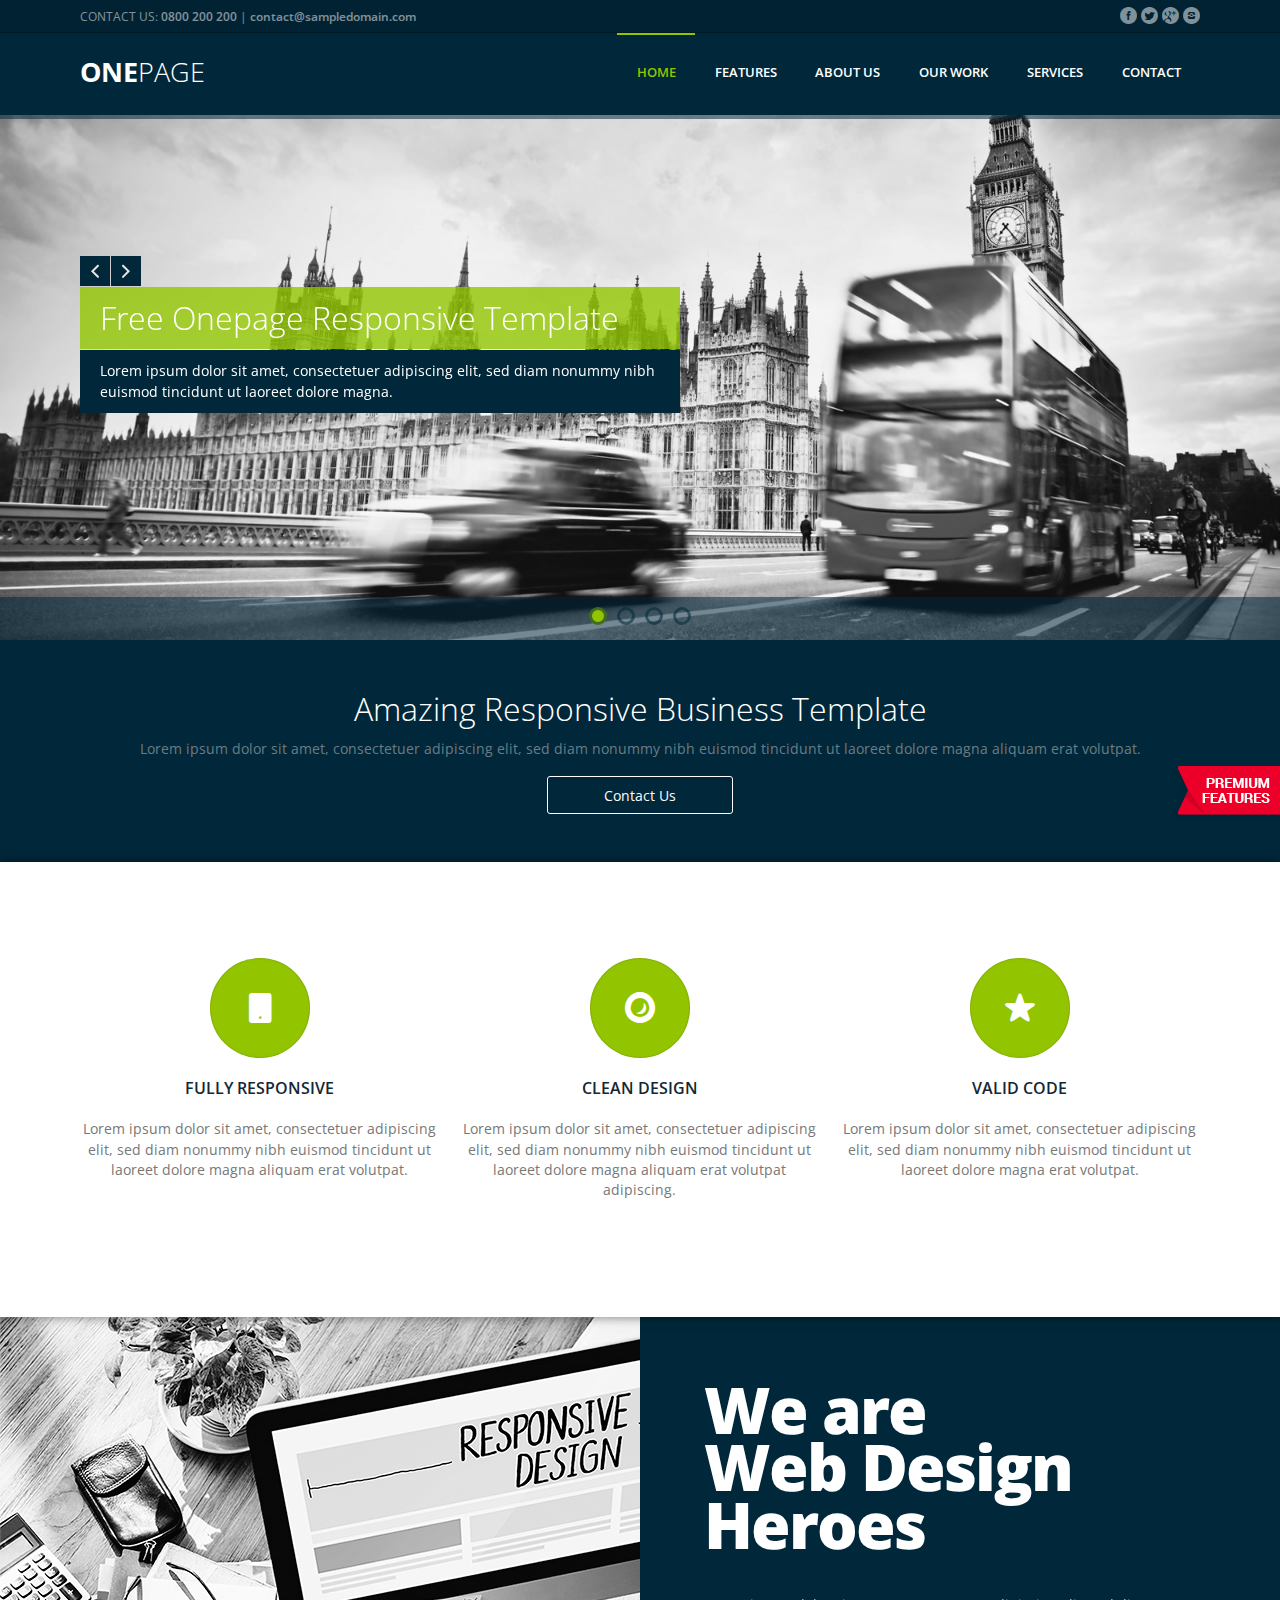
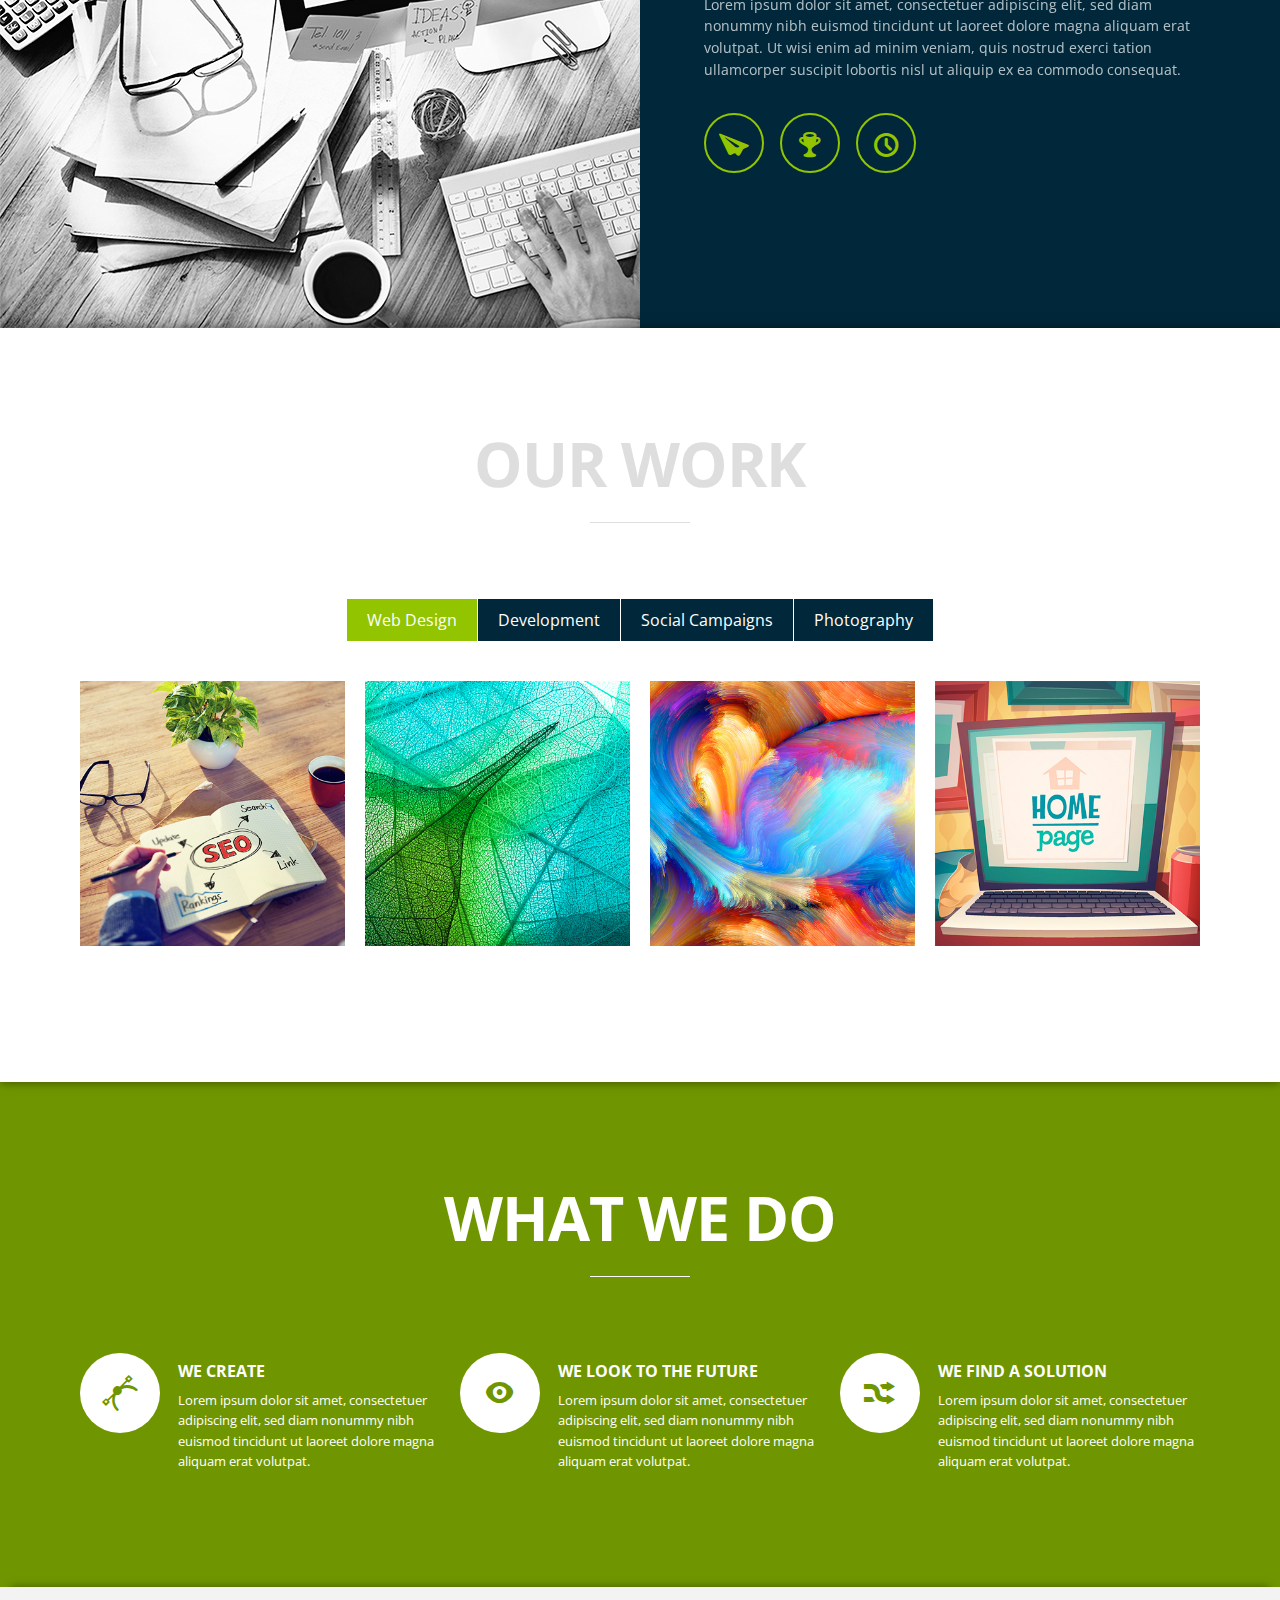
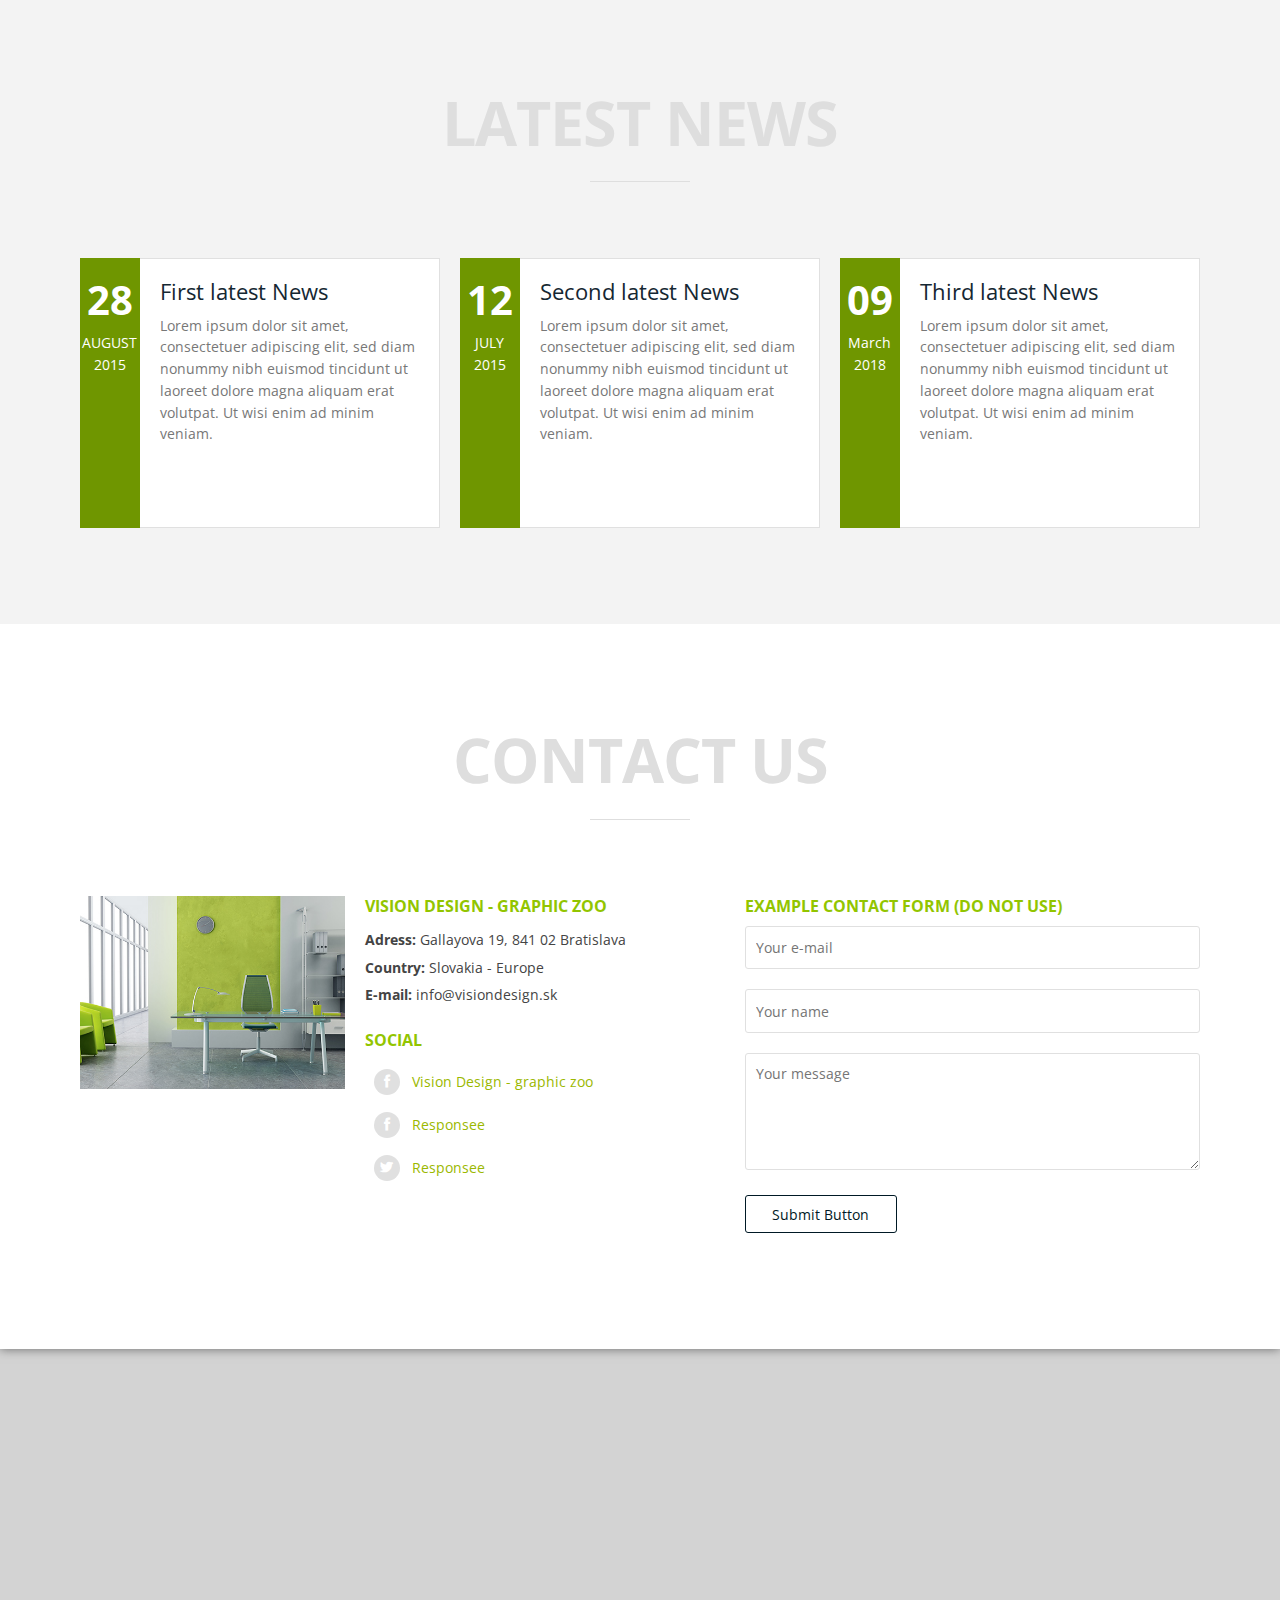
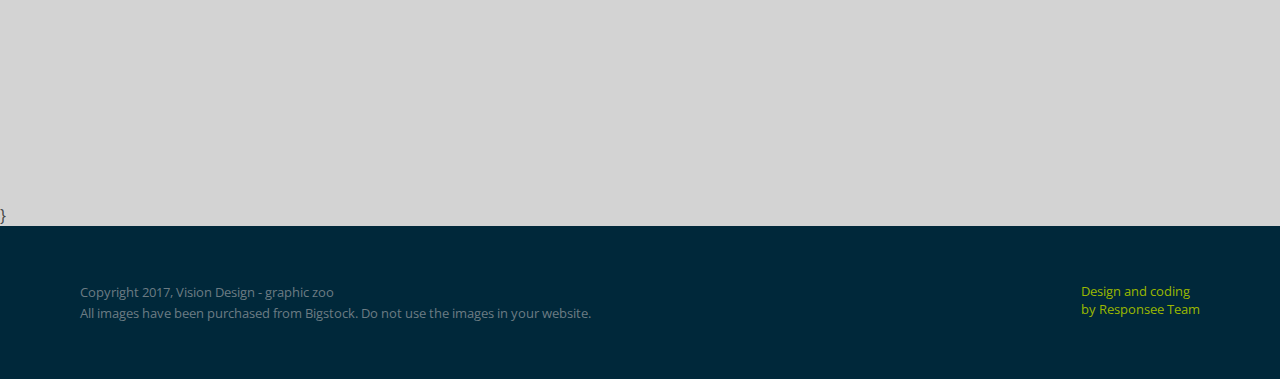
<file: Task 1/index.html>
<!DOCTYPE html>
<html lang="en-US">
   <head>
      <meta charset="UTF-8">
      <meta name="viewport" content="width=device-width, initial-scale=1.0" />
      <title>Responsive One Page website template</title>
      <link rel="stylesheet" href="css/components.css">
      <link rel="stylesheet" href="css/responsee.css">
      <link rel="stylesheet" href="css/icons.css">
      <link rel="stylesheet" href="owl-carousel/owl.carousel.css">
      <link rel="stylesheet" href="owl-carousel/owl.theme.css">
      <!-- CUSTOM STYLE -->
      <link rel="stylesheet" href="css/template-style.css">
      <link href='http://fonts.googleapis.com/css?family=Open+Sans:400,300,600,700,800&subset=latin,latin-ext' rel='stylesheet' type='text/css'>
      <script type="text/javascript" src="js/jquery-1.8.3.min.js"></script>
      <script type="text/javascript" src="js/jquery-ui.min.js"></script>    
      <script type="text/javascript" src="js/template-scripts.js"></script> 
      <style type="text/css"><!--section 6: modification 1-->
      @media screen and (max-width: 1020px)
        {
          
        .news-text p,.news-date p{
          font-size: 0.70em;
        }
        .news-date .date{
          font-size:2.0em;
        }
        .news-text h4{
          font-size: 1.2em;
        }
      }
      @media screen and (max-width: 890px)
        {
        .news-text p{
          font-size: 0.59em;
        }
        .news-text h4{
          font-size: 1.0em;
        }
      }
      @media screen and (max-width: 768px)
        {
        .news-date{
          height: 130px;
        }
        .news-text p,.news-date p{
          font-size: 0.80em;
        }
        .news-date .day{
          font-size: 2.4em;
        }
        .news-text h4{
          font-size: 1.4em;
        }
      }
      @media screen and (max-width: 610px)
        {
        .news-text p{
          font-size: 0.70em;
        }
        .news-text h4{
          font-size: 1.2em;
        }
      }
      @media screen and (max-width: 540px)
        {
        .news-text p{
          font-size: 0.65em;
        }
        .news-text h4{
          font-size: 1.0em;
        }
      }
      @media screen and (max-width: 480px)
      {
        .news-date {
          height: 130px;
        }
        .news-text p{
          font-size: 0.80em;
        }
        .news-text h4{
          font-size: 1.4em;
        }
      }
      </style>
   </head>
   <body class="size-1140">
  	  <!-- PREMIUM FEATURES BUTTON -->
  	  <a target="_blank" class="hide-s" href="../template/onepage-premium-template/" style="position:fixed;top:85%;right:-14px;z-index:10;"><img src="img/premium-features.png" alt=""></a>
      <!-- TOP NAV WITH LOGO -->
      <header>
         <div id="topbar">
            <div class="line">
               <div class="s-12 m-6 l-6">
                  <p>CONTACT US: <strong>0800 200 200</strong> | <strong>contact@sampledomain.com</strong></p>
               </div>
               <div class="s-12 m-6 l-6">
                  <div class="social right">
                     <a><i class="icon-facebook_circle"></i></a> <a><i class="icon-twitter_circle"></i></a> <a><i class="icon-google_plus_circle"></i></a> <a><i class="icon-instagram_circle"></i></a>
                  </div>
               </div>
            </div>  
         </div> 
         <nav>
            <div class="line">
               <div class="s-12 l-2">
                  <p class="logo"><strong>One</strong>page</p>
               </div>
               <div class="top-nav s-12 l-10">
                  <p class="nav-text">Custom menu text</p>
                  <ul class="right">
                     <li class="active-item"><a href="#carousel">Home</a></li>
                     <li><a href="#features">Features</a></li>
                     <li><a href="#about-us">About Us</a></li>
                     <li><a href="#our-work">Our Work</a></li>
                     <li><a href="#services">Services</a></li>
                     <li><a href="#contact">Contact</a></li>
                  </ul>
               </div>
            </div>
         </nav>
      </header>  
      <section>
         <!-- CAROUSEL --> 
         <div id="carousel">
            <div id="owl-demo" class="owl-carousel owl-theme"> 
               <div class="item">
                  <img src="img/first.jpg" alt="">
                  <div class="line"> 
                     <div class="text hide-s">
                        <div class="line"> 
                          <div class="prev-arrow hide-s hide-m">
                             <i class="icon-chevron_left"></i>
                          </div>
                          <div class="next-arrow hide-s hide-m">
                             <i class="icon-chevron_right"></i>
                          </div>
                        </div> 
                        <h2>Free Onepage Responsive Template</h2>
                        <p>Lorem ipsum dolor sit amet, consectetuer adipiscing elit, sed diam nonummy nibh euismod tincidunt ut laoreet dolore magna.</p>
                     </div>
                  </div>
               </div>
               <div class="item">
                  <img src="img/second.jpg" alt="">
                  <div class="line">
                     <div class="text hide-s"> 
                        <div class="line"> 
                          <div class="prev-arrow hide-s hide-m">
                             <i class="icon-chevron_left"></i>
                          </div>
                          <div class="next-arrow hide-s hide-m">
                             <i class="icon-chevron_right"></i>
                          </div>
                        </div> 
                        <h2>Fully Responsive Components</h2>
                        <p>Lorem ipsum dolor sit amet, consectetuer adipiscing elit, sed diam nonummy nibh euismod tincidunt ut laoreet dolore magna.</p>
                     </div>
                  </div>
               </div>
               
               <div class="item">
                  <img src="img/third.jpg" alt="">
                  <div class="line">
                     <div class="text hide-s">
                        <div class="line"> 
                          <div class="prev-arrow hide-s hide-m">
                             <i class="icon-chevron_left"></i>
                          </div>
                          <div class="next-arrow hide-s hide-m">
                             <i class="icon-chevron_right"></i>
                          </div>
                        </div> 
                        <h2>Build new Layout in 10 minutes!</h2>
                        <p>Lorem ipsum dolor sit amet, consectetuer adipiscing elit, sed diam nonummy nibh euismod tincidunt ut laoreet dolore magna.</p>
                     </div>
                  </div>
               </div>
               <div class="item-new">
                  <img src="img/forth.jpg" alt="">
                  <div class="line">
                     <div class="text hide-s"> 
                        <div class="line"> 
                          <div class="prev-arrow hide-s hide-m">
                             <i class="icon-chevron_left"></i>
                          </div>
                          <div class="next-arrow hide-s hide-m">
                             <i class="icon-chevron_right"></i>
                          </div>
                        </div> 
                        <h2>New Slide</h2>
                        <p>This is the new slide with slider Dot. Image has been intentionally left colorful as only pre-existing 3 slider images were to be greyscaled.</p>
                     </div>
                  </div>
               </div>
            </div>
         </div>
         <!-- FIRST BLOCK -->
         <div id="first-block">
            <div class="line">
               <h1>Amazing Responsive Business Template</h1>
               <p>Lorem ipsum dolor sit amet, consectetuer adipiscing elit, sed diam nonummy nibh euismod tincidunt ut laoreet dolore magna aliquam erat volutpat.</p>
               <div class="s-12 m-4 l-2 center"><a class="white-btn" href="#contact">Contact Us</a></div>
            </div>
         </div>
         <!-- FEATURES -->
         <div id="features">
            <div class="line">
               <div class="margin">
                  <div class="s-12 m-4 l-4 margin-bottom"><!--section 2 modification 2-->
                     <i class="icon-tablet icon3x"></i>
                     <h2>Fully responsive</h2>
                     <p>Lorem ipsum dolor sit amet, consectetuer adipiscing elit, sed diam nonummy nibh euismod tincidunt ut laoreet dolore magna aliquam erat volutpat.</p>
                  </div>
                  <div class="s-12 m-4 l-4 margin-bottom">
                     <i class="icon-isight icon3x"></i>
                     <h2>Clean design</h2>
                     <p>Lorem ipsum dolor sit amet, consectetuer adipiscing elit, sed diam nonummy nibh euismod tincidunt ut laoreet dolore magna aliquam erat volutpat adipiscing.</p>
                  </div>
                  <div class="s-12 m-4 l-4 margin-bottom">
                     <i class="icon-star icon3x"></i>
                     <h2>Valid code</h2>
                     <p>Lorem ipsum dolor sit amet, consectetuer adipiscing elit, sed diam nonummy nibh euismod tincidunt ut laoreet dolore magna erat volutpat.</p>
                  </div>
               </div>
            </div>
         </div>
         <!-- ABOUT US -->
         <div id="about-us">
            <div class="s-12 m-12 l-6 media-container">
               <img src="img/about.jpg" alt="">
            </div>
            <article class="s-12 m-12 l-6">
               <h2>We are<br> Web Design<br> Heroes</h2>
               <p>Lorem ipsum dolor sit amet, consectetuer adipiscing elit, sed diam nonummy nibh euismod tincidunt ut laoreet 
                 dolore magna aliquam erat volutpat. Ut wisi enim ad minim veniam, quis nostrud exerci tation ullamcorper suscipit 
                 lobortis nisl ut aliquip ex ea commodo consequat.
               </p>
               <div class="about-us-icons">
                  <i class="icon-paperplane_ico"></i> <i class="icon-trophy"></i> <i class="icon-clock"></i>
               </div>
            </article>
         </div>
         <!-- OUR WORK -->
         <div id="our-work">
            <div class="line">
               <h2 class="section-title">Our Work</h2>
               <div class="tabs">
                  <div class="tab-item tab-active">
                    <a class="tab-label active-btn">Web Design</a>
                    <div class="tab-content">
                      <div class="margin">
                        <div class="s-12 m-6 l-3"><a class="our-work-container lightbox margin-bottom"><div class="our-work-text"><h4>Lorem Ipsum Dolor</h4><p>Laoreet dolore magna aliquam erat volutpat.</p></div><img src="img/por1.jpg" alt=""></a></div>
                        <div class="s-12 m-6 l-3"><a class="our-work-container lightbox margin-bottom"><div class="our-work-text"><h4>Lorem Ipsum Dolor</h4><p>Laoreet dolore magna aliquam erat volutpat.</p></div><img src="img/por4.jpg" alt=""></a></div>
                        <div class="s-12 m-6 l-3"><a class="our-work-container lightbox margin-bottom"><div class="our-work-text"><h4>Lorem Ipsum Dolor</h4><p>Laoreet dolore magna aliquam erat volutpat.</p></div><img src="img/por6.jpg" alt=""></a></div>
                        <div class="s-12 m-6 l-3"><a class="our-work-container lightbox margin-bottom"><div class="our-work-text"><h4>Lorem Ipsum Dolor</h4><p>Laoreet dolore magna aliquam erat volutpat.</p></div><img src="img/por3.jpg" alt=""></a></div>
                      </div>
                    </div>  
                  </div>
                  <div class="tab-item">
                    <a class="tab-label">Development</a>        
                    <div class="tab-content">
                      <div class="margin">
                        <div class="s-12 m-6 l-3 mod1"><!--*Section 4 modification 1--><a class="our-work-container lightbox margin-bottom"><div class="our-work-text"><h4>Lorem Ipsum Dolor</h4><p>Laoreet dolore magna aliquam erat volutpat.</p></div><img src="img/por5.jpg" alt="" ></a></div>
                        <div class="s-12 m-6 l-3" ><a class="our-work-container lightbox margin-bottom"><div class="our-work-text"><h4>Lorem Ipsum Dolor</h4><p>Laoreet dolore magna aliquam erat volutpat.</p></div><img src="img/por1.jpg" alt=""></a></div>
                      </div>
                    </div>  
                  </div>
                  <div class="tab-item">
                    <a class="tab-label">Social Campaigns</a>
                    <div class="tab-content">
                      <div class="margin">
                        <div class="s-12 m-6 l-3"><a class="our-work-container lightbox margin-bottom"><div class="our-work-text"><h4>Lorem Ipsum Dolor</h4><p>Laoreet dolore magna aliquam erat volutpat.</p></div><img src="img/por4.jpg" alt=""></a></div>
                        <div class="s-12 m-6 l-3"><a class="our-work-container lightbox margin-bottom"><div class="our-work-text"><h4>Lorem Ipsum Dolor</h4><p>Laoreet dolore magna aliquam erat volutpat.</p></div><img src="img/por6.jpg" alt=""></a></div>
                        <div class="s-12 m-6 l-3"><a class="our-work-container lightbox margin-bottom"><div class="our-work-text"><h4>Lorem Ipsum Dolor</h4><p>Laoreet dolore magna aliquam erat volutpat.</p></div><img src="img/por3.jpg" alt=""></a></div>
                        <div class="s-12 m-6 l-3"><a class="our-work-container lightbox margin-bottom"><div class="our-work-text"><h4>Lorem Ipsum Dolor</h4><p>Laoreet dolore magna aliquam erat volutpat.</p></div><img src="img/por5.jpg" alt=""></a></div>
                      </div>
                    </div>  
                  </div>
                  <div class="tab-item">
                    <a class="tab-label">Photography</a>
                    <div class="tab-content">
                      <div class="margin">
                        <div class="s-12 m-6 l-3"><a class="our-work-container lightbox margin-bottom"><div class="our-work-text"><h4>Lorem Ipsum Dolor</h4><p>Laoreet dolore magna aliquam erat volutpat.</p></div><img src="img/por7.jpg" alt=""></a></div>
                        <div class="s-12 m-6 l-3"><a class="our-work-container lightbox margin-bottom"><div class="our-work-text"><h4>Lorem Ipsum Dolor</h4><p>Laoreet dolore magna aliquam erat volutpat.</p></div><img src="img/por2.jpg" alt=""></a></div>
                        <div class="s-12 m-6 l-3"><a class="our-work-container lightbox margin-bottom"><div class="our-work-text"><h4>Lorem Ipsum Dolor</h4><p>Laoreet dolore magna aliquam erat volutpat.</p></div><img src="img/por5.jpg" alt=""></a></div>
                        <div class="s-12 m-6 l-3"><a class="our-work-container lightbox margin-bottom"><div class="our-work-text"><h4>Lorem Ipsum Dolor</h4><p>Laoreet dolore magna aliquam erat volutpat.</p></div><img src="img/por6.jpg" alt=""></a></div>
                      </div>
                    </div>  
                  </div>
               </div>
            </div>
         </div>         
         <!-- SERVICES -->
         <div id="services">
            <div class="line">
               <h2 class="section-title">What we do</h2>
               <div class="margin">
                  <div class="s-12 m-6 l-4 margin-bottom">
                     <i class="icon-vector"></i>
                     <div class="service-text">
                        <h3>We create</h3>
                        <p>Lorem ipsum dolor sit amet, consectetuer adipiscing elit, sed diam nonummy nibh euismod tincidunt ut laoreet dolore magna aliquam erat volutpat.</p>
                     </div>
                  </div>
                  <div class="s-12 m-6 l-4 margin-bottom">
                     <i class="icon-eye"></i>
                     <div class="service-text">
                        <h3>We look to the future</h3>
                        <p>Lorem ipsum dolor sit amet, consectetuer adipiscing elit, sed diam nonummy nibh euismod tincidunt ut laoreet dolore magna aliquam erat volutpat.</p>
                     </div>
                  </div>
                  <div class="s-12 m-12 l-4 margin-bottom">
                     <i class="icon-random"></i>
                     <div class="service-text">
                        <h3>We find a solution</h3>
                        <p>Lorem ipsum dolor sit amet, consectetuer adipiscing elit, sed diam nonummy nibh euismod tincidunt ut laoreet dolore magna aliquam erat volutpat.</p>
                     </div>
                  </div>
               </div>
            </div>
         </div>
         <!-- LATEST NEWS -->
         <div id="latest-news">
            <div class="line">
              <h2 class="section-title">Latest News</h2> 
              <div class="margin">
                <div class="s-12 m-6 l-4"><!--Section 6 modification 1-->
                  <div class="s-12 l-2">
                    <div class="news-date">
                      <p class="day">28</p><p class="month">AUGUST</p><p class="year">2015</p>
                    </div>
                  </div>
                  <div class="s-12 l-10">
                    <div class="news-text">
                      <h4>First latest News</h4>
                      <p>Lorem ipsum dolor sit amet, consectetuer adipiscing elit, sed diam nonummy nibh euismod tincidunt ut laoreet dolore magna aliquam erat volutpat. Ut wisi enim ad minim veniam.</p>
                    </div>
                  </div>   
                </div> <!--Section 6 modification 1-->
                <div class="s-12 m-6 l-4">
                  <div class="s-12 l-2">
                    <div class="news-date">
                      <p class="day">12</p><p class="month">JULY</p><p class="year">2015</p>
                    </div>
                  </div>
                  <div class="s-12 l-10">
                    <div class="news-text">
                      <h4>Second latest News</h4>
                      <p>Lorem ipsum dolor sit amet, consectetuer adipiscing elit, sed diam nonummy nibh euismod tincidunt ut laoreet dolore magna aliquam erat volutpat. Ut wisi enim ad minim veniam.</p>
                    </div>
                  </div>   
                </div>  <!--Section 6 modification 1-->
                <div class="s-12 m-6 l-4">
                  <div class="s-12 l-2">
                    <div class="news-date">
                      <p class="day">09</p><p class="month">March</p><p class="year">2018</p>
                    </div>
                  </div>
                  <div class="s-12 l-10">
                    <div class="news-text">
                      <h4>Third latest News</h4>
                      <p>Lorem ipsum dolor sit amet, consectetuer adipiscing elit, sed diam nonummy nibh euismod tincidunt ut laoreet dolore magna aliquam erat volutpat. Ut wisi enim ad minim veniam.</p>
                    </div>
                  </div>   
                </div> 
              </div>
            </div>
         </div>  
         <!-- CONTACT -->
         <div id="contact">
            <div class="line">
               <h2 class="section-title">Contact Us</h2>
               <div class="margin">
                  <div class="s-12 m-12 l-3 hide-m hide-s margin-bottom right-align">
                    <img src="img/contact.jpg" alt="">
                  </div>
                  <div class="s-12 m-12 l-4 margin-bottom right-align">
                     <h3>Vision Design - graphic zoo</h3>
                     <address>
                        <p><strong>Adress:</strong> Gallayova 19, 841 02 Bratislava</p>
                        <p><strong>Country:</strong> Slovakia - Europe</p>
                        <p><strong>E-mail:</strong> info@visiondesign.sk</p>
                     </address>
                     <br />
                     <h3>Social</h3>
                     <p><i class="icon-facebook icon"></i> <a href="https://www.facebook.com/pages/Vision-Design-graphic-ZOO/154664684553091">Vision Design - graphic zoo</a></p>
                     <p><i class="icon-facebook icon"></i> <a href="https://www.facebook.com/myresponsee">Responsee</a></p>
                     <p class="margin-bottom"><i class="icon-twitter icon"></i> <a href="https://twitter.com/MyResponsee">Responsee</a></p>
                  </div>
                  <div class="s-12 m-12 l-5">
                    <h3>Example contact form (do not use)</h3>
                    <form class="customform" action="">
                      <div class="s-12"><input name="" placeholder="Your e-mail" title="Your e-mail" type="text" /></div>
                      <div class="s-12"><input name="" placeholder="Your name" title="Your name" type="text" /></div>
                      <div class="s-12"><textarea placeholder="Your message" name="" rows="5"></textarea></div>
                      <div class="s-12 m-12 l-4"><button class="color-btn" type="submit">Submit Button</button></div>
                    </form>
                  </div>                
               </div>
            </div>
         </div>
         <!-- MAP -->
         <div id="map-block">  	  <!--Section 8 Modification 1-->
            <iframe src="https://www.google.com/maps/embed?pb=!1m18!1m12!1m3!1d1846529.4710585137!2d81.87050049531152!3d25.320901275618247!2m3!1f0!2f0!3f0!3m2!1i1024!2i768!4f13.1!3m3!1m2!1s0x398e2db76febcf4d%3A0x68131710853ff0b5!2sVaranasi%2C+Uttar+Pradesh!5e0!3m2!1sen!2sin!4v1520660731704" width="100%" height="450" frameborder="0" style="border:0"></iframe>
         }
         </div>
      </section>
      <!-- FOOTER -->
      <footer>
         <div class="line">
            <div class="s-12 l-6">
               <p>Copyright 2017, Vision Design - graphic zoo</p>
               <p>All images have been purchased from Bigstock. Do not use the images in your website.</p>
            </div>
            <div class="s-12 l-6">
               <a class="right" href="http://www.myresponsee.com" title="Responsee - lightweight responsive framework">Design and coding<br> by Responsee Team</a>
            </div>
         </div>
      </footer>
      <script type="text/javascript" src="js/responsee.js"></script>
      <script type="text/javascript" src="owl-carousel/owl.carousel.js"></script>
      <script type="text/javascript">
         jQuery(document).ready(function($) {
            var theme_slider = $("#owl-demo");
            $("#owl-demo").owlCarousel({
                navigation: false,
                slideSpeed: 300,
                paginationSpeed: 400,
                autoPlay: 6000,
                addClassActive: true,
             // transitionStyle: "fade",
                singleItem: true
            });
            $("#owl-demo2").owlCarousel({
                slideSpeed: 300,
                autoPlay: true,
                navigation: true,
                navigationText: ["&#xf007","&#xf006"],
                pagination: false,
                singleItem: true
            });
        
            // Custom Navigation Events
            $(".next-arrow").click(function() {
                theme_slider.trigger('owl.next');
            })
            $(".prev-arrow").click(function() {
                theme_slider.trigger('owl.prev');
            })     
        }); 
      </script>
   </body>
</html>
</file>
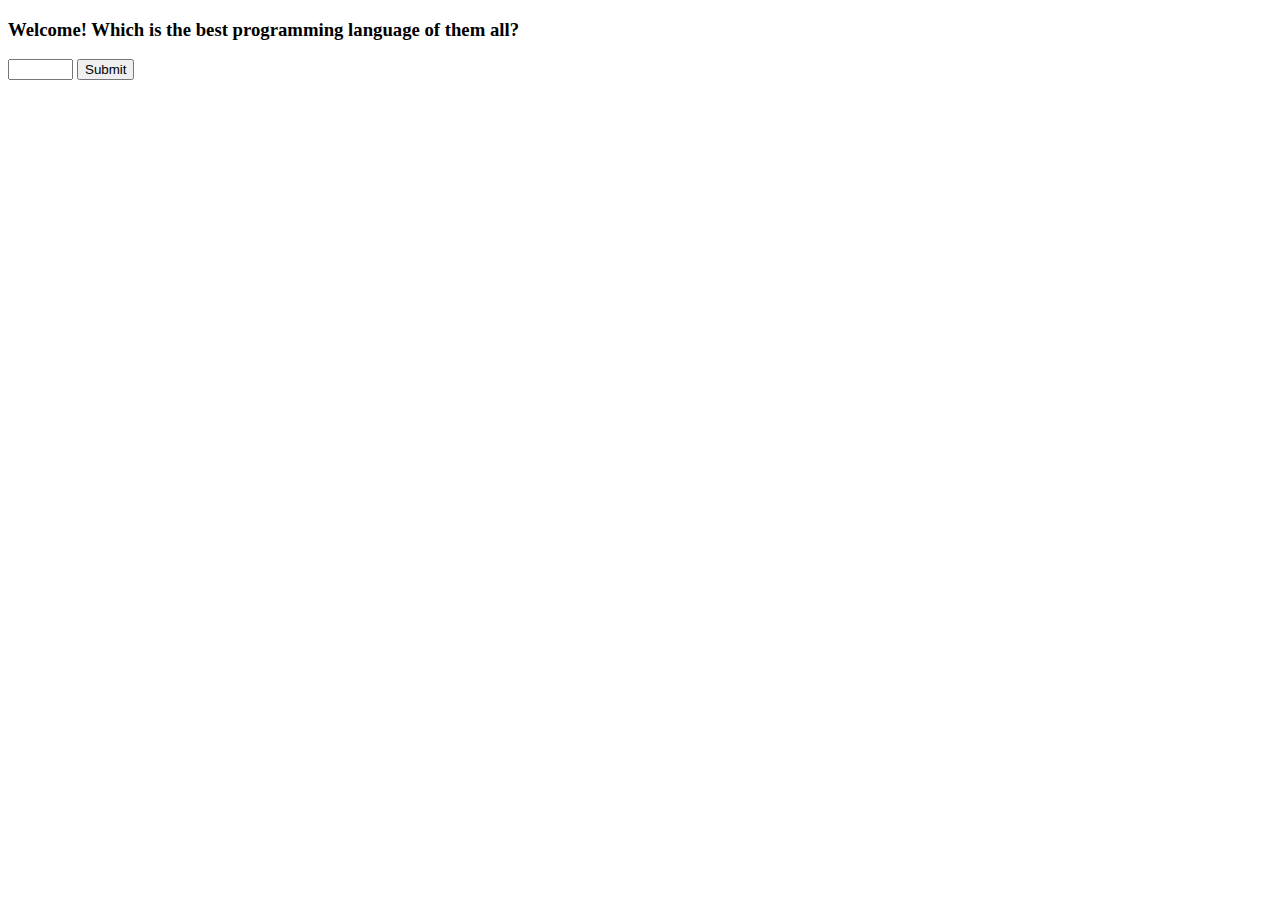
<file: Task 2/templates/index1.html>
<!DOCTYPE html>
<html lang="en">
<head>
<meta charset="UTF-8">
<title>Calling a Function Repeatedly with setInterval() Method</title>
<script src="https://code.jquery.com/jquery-1.12.4.min.js"></script>
<script type="text/javascript">
$(function() {
        $('a#process_input').bind('click', function() {
        $.getJSON('/_background_process1', {
          proglang: $('input[name="proglang"]').val(),
        }, function(data) {
          $("#result").text(data.result);
        });
        return false;
        });
      });

setInterval(function(){ 
    document.getElementById("pa").click();
}, 1000);


</script>
</head>
<body>
    <div class='container'>
    <h3>Welcome! Which is the best programming language of them all?</h3>
      <form>
        <input type=text size=5 name=proglang id=re>
        <a href=# id='process_input'><button class='btn btn-default' id="pa">Submit</button></a></form>
    </div>
</body>
</html>
</file>
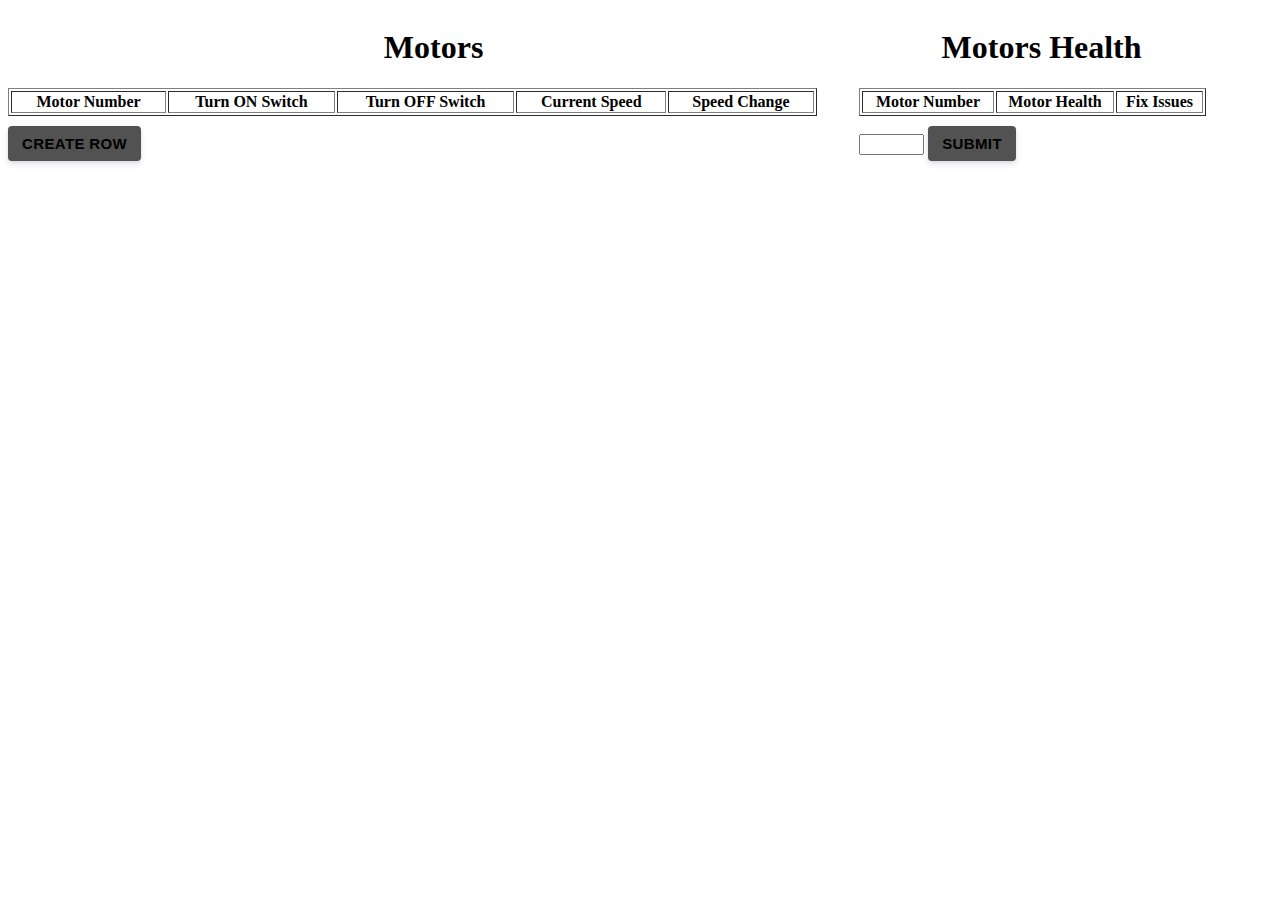
<file: Task 2/templates/task2.html>
<!DOCTYPE html>
<html>
<head>
	<title>Task 2</title>
	<link rel="stylesheet" type="text/css" href="../static/style.css">
	<script src="../static/myscripts.js"></script>
	<script src="https://code.jquery.com/jquery-1.12.4.min.js"></script>
	

</head>
<body onload="javascript:calc()">
	<div style="width: 70%;float: left;">
		<h1 style="text-align: center;">Motors</h1>
		<table border="1" id="motortable">
			<tr>
				<th>Motor Number</th>
				<th>Turn ON Switch</th>
				<th>Turn OFF Switch</th>
				<th>Current Speed</th>
				<th>Speed Change</th>
			</tr>
		</table>
		<button onclick="addRow()">Create Row</button>
	</div>
	<div style="width: 30%;float: left;">
		<h1 style="text-align: center;">Motors Health</h1>
		<table border="1" id="motort">
			<tr>
				<th>Motor Number</th>
				<th>Motor Health</th>
				<th>Fix Issues</th>
			</tr>
		</table>
	</div>

	<div class='container' id="qwe">
     <form>
        <input type=text size=5 name=proglang id='re'>
        <a href=# id='process_input'><button class='btn btn-default' id="pa">Submit</button></a>
     </form>
    </div>
    <script type="text/javascript">
    $(function() {
         $('div#qwe').bind('click', function() {
            $.getJSON('/_background_process', {
              proglang: $('input[name="proglang"]').val(),
          }, function(data){
          $("#result").text(data.result);
          });
          return false;
          });
        });
    setInterval(function(){ 
        document.getElementById("qwe").click();
    }, 1000);
  </script>

</body>
</html>
</file>
<file: Task 1/css/components.css>
/*
 * Components CSS - v4 - 2016-07-08
 * https://www.myresponsee.com
 * Copyright 2016, Vision Design - graphic zoo
 * Free to use under the MIT license.
*/
/* Tabs */
.tab-item {
  background: none repeat scroll 0 0 #fff;
  display: none;
  padding: 1.25rem 0;
}
.tab-item.tab-active {
  display: block;
}
.tab-content > .tab-label {
  display: none;
}
.tab-nav > .tab-label {
  float:left;
}
a.tab-label, a.tab-label:link, a.tab-label:visited, a.tab-label:hover {
  background: none repeat scroll 0 0 #262626;
  color: #fff;
  margin-right: 1px;
  padding: 0.625rem 1.25rem;
  transition: background 0.20s linear 0s;
  -o-transition: background 0.20s linear 0s;
  -ms-transition: background 0.20s linear 0s;
  -moz-transition: background 0.20s linear 0s;
  -webkit-transition: background 0.20s linear 0s;
}
a.tab-label:hover,a.tab-label.active-btn {
  background: none repeat scroll 0 0 #999;
}
.tab-label.active-btn {
  cursor: default;
}
.tab-content {
  text-align: left;
}
@media screen and (max-width:768px) {    
  .tab-nav > .tab-label {
    margin: 0.5px 0;
    width: 100%;
  }
}
/* Custom forms */
form.customform input, form.customform select, form.customform textarea, form.customform button {
 font-size:0.9rem;
 font-family:inherit;
 margin-bottom:1.25rem;
} 
form.customform input, form.customform select {height: 2.7rem;}
form.customform input, form.customform textarea, form.customform select { 
 background: none repeat scroll 0 0 #F5F5F5;
 transition: background 0.20s linear 0s;
 -o-transition: background 0.20s linear 0s;
 -ms-transition: background 0.20s linear 0s;
 -moz-transition: background 0.20s linear 0s;
 -webkit-transition: background 0.20s linear 0s;
}
form.customform input:hover, form.customform textarea:hover, form.customform select:hover, form.customform input:focus, form.customform textarea:focus, form.customform select:focus {background: none repeat scroll 0 0 #fff;}
form.customform input, form.customform textarea, form.customform select {
 background: none repeat scroll 0 0 #F5F5F5;
 border: 1px solid #E0E0E0;
 padding: 0.625rem;
 width: 100%;
}
form.customform input[type="file"] {
 border: 1px solid #E0E0E0;
 height: auto;
 max-height: 2.7rem;
 min-height: 2.7rem;
 padding: 0.4rem;
 width: 100%;
}
form.customform input[type="radio"], form.customform input[type="checkbox"] {
 margin-right: 0.625rem;
 width:auto;
 padding:0;
 height:auto;
}
form.customform option {padding: 0.625rem;}
form.customform select[multiple="multiple"] {height: auto;}
form.customform button {
 width: 100%;
 background: none repeat scroll 0 0 #152732;
 border: 0 none;
 color: #fff;
 height: 2.7rem;
 padding: 0.625rem;
 cursor:pointer;
 width: 100%;
 transition: background 0.20s linear 0s;
 -o-transition: background 0.20s linear 0s;
 -ms-transition: background 0.20s linear 0s;
 -moz-transition: background 0.20s linear 0s;
 -webkit-transition: background 0.20s linear 0s;
}
/* Tooltip */
a.tooltip-container,.tooltip-container {
  border-bottom:1px dotted;
  border-bottom-color: color;
  cursor: help;
  font-weight: 600;
}
a .tooltip-content,.tooltip-content {
  background: #152732 none repeat scroll 0 0;
  color: #fff!important;
  border-radius: 3px;
  display: none;
  font-size: 0.8rem;
  font-weight: normal;
  line-height: 1.3rem;
  margin-top: -1.25rem;
  max-width: 300px;
  padding: 0.625rem;
  position: absolute;
  z-index: 10;
}
.tooltip-content::after {
  border-left: 9px solid transparent;
  border-right: 9px solid transparent;
  border-top: 7px solid #152732;
  bottom: -5px;
  clear: both;
  content: "";
  height: 0;
  left: 50%;
  margin-left: -5px;
  position: absolute;
  width: 0;
}
a.tooltip-content.tooltip-bottom,.tooltip-content.tooltip-bottom {
  margin-top: 1.25rem;
}
.tooltip-content.tooltip-bottom::after {
  border-left: 9px solid transparent;
  border-right: 9px solid transparent;
  border-top: 0;
  border-bottom: 7px solid #152732;
  top: -5px;
}
/* Buttons */
.button,a.button,a.button:link,a.button:active,a.button:visited {
  background: #777 none repeat scroll 0 0;
  border: 0;
  color: #fff;
  cursor: pointer;
  display: inline-block;
  font-size: 0.85rem;
  padding: 0.825rem 1rem;
  text-align: center;
  transition: all 0.20s linear 0s;
  -o-transition: all 0.20s linear 0s;
  -ms-transition: all 0.20s linear 0s;
  -moz-transition: all 0.20s linear 0s;
  -webkit-transition: all 0.20s linear 0s;
}
.button.rounded-btn {
  border-radius: 4px;
}
.button.rounded-full-btn {
  border-radius: 100px;
}
.button:hover {box-shadow: 0 0 10px 100px rgba(255,255,255,0.15) inset;}
.button.secondary-btn,a.button.secondary-btn,a.button.secondary-btn:link,a.button.secondary-btn:active,a.button.secondary-btn:visited {
  background: #444 none repeat scroll 0 0;
}
.button.cancel-btn,a.button.cancel-btn,a.button.cancel-btn:link,a.button.cancel-btn:active,a.button.cancel-btn:visited {
  background: #dc003a none repeat scroll 0 0;
}
.button.submit-btn,a.button.submit-btn,a.button.submit-btn:link,a.button.submit-btn:active,a.button.submit-btn:visited {
  background: #b4bf04 none repeat scroll 0 0;
}
.button.reload-btn,a.button.reload-btn,a.button.reload-btn:link,a.button.reload-btn:active,a.button.reload-btn:visited {
  background: #ff9800 none repeat scroll 0 0;
}
.button.disabled-btn {
  cursor: not-allowed!important;
  opacity: 0.2;
}
.button i {
  background: rgba(0, 0, 0, 0.1) none repeat scroll 0 0;
  border-radius: 27px;
  color: #fff!important;
  display: inline-block;
  font-size: 0.8rem;
  height: 27px;
  line-height: 27px;
  margin-right: 5px;
  width: 27px;
  transition: all 0.20s linear 0s;
  -o-transition: all 0.20s linear 0s;
  -ms-transition: all 0.20s linear 0s;
  -moz-transition: all 0.20s linear 0s;
  -webkit-transition: all 0.20s linear 0s;
}
.button:hover > i {
  background: rgba(0, 0, 0, 0.06) none repeat scroll 0 0;
}
</file>
<file: Task 1/css/responsee.css>
﻿/*
 * Responsee CSS - v4.1 - 2017-05-14
 * https://www.myresponsee.com
 * Copyright 2016, Vision Design - graphic zoo
 * Free to use under the MIT license.
*/
* {  
  -webkit-box-sizing:border-box;
  -moz-box-sizing:border-box;
  box-sizing:border-box;
  margin:0;	
}
body {
  background:none repeat scroll 0 0 #d3d3d3;
  font-size:16px;
  font-family:"Open Sans",Arial,sans-serif;
  color:#444;
}
h1,h2,h3,h4,h5,h6 {
  color:#152732;
  font-weight: normal;
  line-height: 1.3;
  margin:0.5rem 0;  
}
h1 {font-size:2.7rem;}
h2 {font-size:2.2rem;}  
h3 {font-size:1.8rem;}  
h4 {font-size:1.4rem;}  
h5 {font-size:1.1rem;}  
h6 {font-size:0.9rem;}    
a, a:link, a:visited, a:hover, a:active {
  text-decoration:none;
  color:#9BB800;
  transition:color 0.20s linear 0s;
  -o-transition:color 0.20s linear 0s;
  -ms-transition:color 0.20s linear 0s;
  -moz-transition:color 0.20s linear 0s;
  -webkit-transition:color 0.20s linear 0s;
}  
a:hover {color:#B6C900;}
p,li,dl,blockquote,table,kbd {
  font-size: 0.85rem;
  line-height: 1.6;
}
b,strong {font-weight:700;}
.text-center {text-align:center!important;}
.text-right {text-align:right!important;}
img {
  border:0;
  display:block;
  height:auto;
  max-width:100%;
  width:auto;
}
.owl-item img, .full-img {
  max-width: none;
  width:100%;
}  
table {
  background:none repeat scroll 0 0 #fff;
  border:1px solid #f0f0f0;
  border-collapse:collapse;
  border-spacing:0;
  text-align:left;
  width:100%;
}
table tr td, table tr th {padding:0.625rem;}
table tfoot, table thead,table tr:nth-of-type(2n) {background:none repeat scroll 0 0 #f0f0f0;}
th,table tr:nth-of-type(2n) td {border-right:1px solid #fff;}
td {border-right:1px solid #f0f0f0;}
.size-960 .line,.size-1140 .line,.size-1280 .line {
  margin:0 auto;
  padding:0 0.625rem;
}
hr {
  border: 0;
  border-top: 1px solid #e5e5e5;
  clear:both;  
  height:0; 
  margin:2.5rem auto;
}
li {padding:0;}
ul,ol {padding-left:1.25rem;}
blockquote {
  border:2px solid #f0f0f0;
  padding:1.25rem;
}
cite {
  color:#999;
  display:block;
  font-size:0.8rem;
}
cite:before {content:"— ";}
dl dt {font-weight:700;}
dl dd {margin-bottom:0.625rem;}
dl dd:last-child {margin-bottom:0;}
abbr {cursor:help;}
abbr[title] {border-bottom:1px dotted;}
kbd {
  background: #152732 none repeat scroll 0 0;
  color: #fff;
  padding: 0.125rem 0.3125rem;
}
code, kbd, pre, samp {font-family: Menlo,Monaco,Consolas,"Courier New",monospace;}
mark {
  background: #F3F8A9 none repeat scroll 0 0;
  padding: 0.125rem 0.3125rem;
}
.size-960 .line {max-width:60rem;}
.size-1140 .line {max-width:71.25rem;}
.size-1280 .line {max-width:80rem;}
.size-960.align-content-left .line,.size-1140.align-content-left .line,.size-1280.align-content-left .line {margin-left:0;}
form {line-height:1.4;}
nav {
  display:block;
  width:100%;
  background:#152732;
}
.line:after, nav:after, .center:after, .box:after, .margin:after, .margin2x:after {
  clear:both;
  content:".";
  display:block;
  height:0;
  line-height:0;
  overflow: hidden;
  visibility:hidden;
}
.top-nav ul {padding:0;}
.top-nav ul ul {
  position:absolute;
  background:#152732;
}
.top-nav li {
  float:left;
  list-style:none outside none;
  cursor:pointer;
}
.top-nav li a {
  color:#fff; 
  display:block;
  font-size:1rem;
  padding:1.25rem; 
}
.top-nav li ul li a {
  background:none repeat scroll 0 0 #152732;
  min-width:100%;
  padding:0.625rem;
}
.top-nav li a:hover, .aside-nav li a:hover {background:rgba(153, 153, 153, 0.25);}
.top-nav li ul {display:none;}
.top-nav li ul li,.top-nav li ul li ul li {
  float:none;
  list-style:none outside none;
  min-width:100%;
  padding:0;
}
.count-number {
  background: rgba(153, 153, 153, 0.25) none repeat scroll 0 0;
  border-radius: 10rem;
  color: #fff;
  display: inline-block;
  font-size: 0.7rem;
  height: 1.3rem;
  line-height: 1.3rem; 
  margin: 0 0 -0.3125rem 0.3125rem;
  text-align: center;
  width: 1.3rem;
}
ul.chevron .count-number {display:none;}
ul.chevron .submenu > a:after, ul.chevron .sub-submenu > a:after,ul.chevron .aside-submenu > a:after, ul.chevron .aside-sub-submenu > a:after {
  content:"\f004";
  display:inline-block;
  font-family:mfg;
  font-size:0.7rem;
  margin:0 0.625rem;
}
.top-nav .active-item a {background:none repeat scroll 0 0 rgba(153, 153, 153, 0.25);}
.aside-nav > ul > li.active-item > a:link,.aside-nav > ul > li.active-item > a:visited {
  background:none repeat scroll 0 0 rgba(153, 153, 153, 0.25);
  color:#fff;
} 
@media screen and (min-width:769px) {
  .aside-nav .count-number {
	  margin-left:-1.25rem;	
	  float:right;	
  }
  .top-nav li:hover > ul {
	  display:block;
	  z-index:10;
  }  
  .top-nav li:hover > ul ul {
    left:100%;
    margin:-2.5rem 0;
    width:100%;
  } 
}
.nav-text,.aside-nav-text {display:none;}
.aside-nav a,.aside-nav a:link,.aside-nav a:visited,.aside-nav li > ul,.top-nav a,.top-nav a:link,.top-nav a:visited {
  transition:background 0.20s linear 0s;
  -o-transition:background 0.20s linear 0s;
  -ms-transition:background 0.20s linear 0s;
  -moz-transition:background 0.20s linear 0s;
  -webkit-transition:background 0.20s linear 0s;
}
.aside-nav ul {
  background:#e8e8e8; 
  padding:0;
}
.aside-nav li {
  list-style:none outside none;
  cursor:pointer;
}
.aside-nav li a,.aside-nav li a:link,.aside-nav li a:visited {
  color:#444;
  display:block;
  font-size:1rem;
  padding:1.25rem;
  border-bottom:1px solid #d2d2d2; 
}
.aside-nav > ul > li:last-child a {border-bottom:0 none;}
.aside-nav li > ul {
  height:0;
  display:block;
  position:relative;
  background:#f4f4f4;
  border-left:solid 1px #f2f2f2;
  border-right:solid 1px #f2f2f2;
  overflow:hidden;
}
.aside-nav li ul ul {
  border:0;
  background:#fff;
}
.aside-nav ul ul a {padding:0.625rem 1.25rem;}
.aside-nav li a:link, .aside-nav li a:visited {color:#333;}
.aside-nav li li a:hover, .aside-nav li li.active-item > a, .aside-nav li li.aside-sub-submenu li a:hover {
  color:#999;
  background:none;
}
.aside-nav > ul > li > a:hover {color:#fff;}
.aside-nav li li a:hover:before, .aside-nav li li.active-item a:before {
  content:"\f006";
  display:inline-block;
  font-family:"mfg";
  font-size:0.6rem;
  margin:0 0.625rem 0 -1.25rem;
  width:0.625rem;
} 
.aside-nav li li a:link, .aside-nav li li a:visited {background:none;}
.aside-nav .show-aside-ul, .aside-nav .active-aside-item {height:auto;}
.padding {
  display:list-item;
  list-style:none outside none;
  padding:10px;
}
.margin,.margin2x {display: block;}
.margin {margin:0 -0.625rem;}
.margin2x {margin:0 -1.25rem;}
.line {clear:left;}
.line .line {padding:0;}
.hide-l {display:none!important;}
.box {
  background:none repeat scroll 0 0 #fff;
  display:block;
  padding:1.25rem;
  width:100%;
}
.margin-bottom {margin-bottom:1.25rem;}
.margin-bottom2x {margin-bottom:2.5rem;}
.s-1, .s-2, .s-five,.s-3, .s-4, .s-5, .s-6, .s-7, .s-8, .s-9, .s-10, .s-11, .s-12, .m-1, .m-2, .m-five, .m-3, .m-4, .m-5, .m-6, .m-7, .m-8, .m-9, .m-10, .m-11, .m-12, .l-1, .l-2, .l-five, .l-3, .l-4, .l-5, .l-6, .l-7, .l-8, .l-9, .l-10, .l-11, .l-12 {
  float:left;
  position:static;
}
.l-offset-1 {margin-left:8.3333%;}
.l-offset-2 {margin-left:16.6666%;}
.l-offset-five {margin-left:16.6666%;}
.l-offset-3 {margin-left:25%;}
.l-offset-4 {margin-left:33.3333%;}
.l-offset-5 {margin-left:41.6666%;}
.l-offset-6 {margin-left:50%;}
.l-offset-7 {margin-left:58.3333%;}
.l-offset-8 {margin-left:66.6666%;}
.l-offset-9 {margin-left:75%;}
.l-offset-10 {margin-left:83.3333%;}
.l-offset-11 {margin-left:91.6666%;}
.l-offset-12 {margin-left:100%;} 
.s-1 {width:8.3333%;}
.s-2 {width:16.6666%;}
.s-five {width:16.6666%;}
.s-3 {width:25%;}
.s-4 {width:33.3333%;}
.s-5 {width:41.6666%;}
.s-6 {width:50%;}
.s-7 {width:58.3333%;}
.s-8 {width:66.6666%;}
.s-9 {width:75%;}
.s-10 {width:83.3333%;}
.s-11 {width:91.6666%;}
.s-12 {width:100%;}
.margin > .s-1,.margin > .s-2,.margin > .s-five,.margin > .s-3,.margin > .s-4,.margin > .s-5,.margin > .s-6,.margin > .s-7,.margin > .s-8,.margin > .s-9,.margin > .s-10,.margin > .s-11,.margin > .s-12,
.margin > .m-1,.margin > .m-2,.margin > .m-five,.margin > .m-3,.margin > .m-4,.margin > .m-5,.margin > .m-6,.margin > .m-7,.margin > .m-8,.margin > .m-9,.margin > .m-10,.margin > .m-11,.margin > .m-12,
.margin > .l-1,.margin > .l-2,.margin > .l-five,.margin > .l-3,.margin > .l-4,.margin > .l-5,.margin > .l-6,.margin > .l-7,.margin > .l-8,.margin > .l-9,.margin > .l-10,.margin > .l-11,.margin > .l-12 {padding:0 0.625rem;}
.margin2x > .s-1,.margin2x > .s-2,.margin2x > .s-five,.margin2x > .s-3,.margin2x > .s-4,.margin2x > .s-5,.margin2x > .s-6,.margin2x > .s-7,.margin2x > .s-8,.margin2x > .s-9,.margin2x > .s-10,.margin2x > .s-11,.margin2x > .s-12,
.margin2x > .m-1,.margin2x > .m-2,.margin2x > .m-five,.margin2x > .m-3,.margin2x > .m-4,.margin2x > .m-5,.margin2x > .m-6,.margin2x > .m-7,.margin2x > .m-8,.margin2x > .m-9,.margin2x > .m-10,.margin2x > .m-11,.margin2x > .m-12,
.margin2x > .l-1,.margin2x > .l-2,.margin2x > .l-five,.margin2x > .l-3,.margin2x > .l-4,.margin2x > .l-5,.margin2x > .l-6,.margin2x > .l-7,.margin2x > .l-8,.margin2x > .l-9,.margin2x > .l-10,.margin2x > .l-11,.margin2x > .l-12 {padding:0 1.25rem;}
.m-1 {width:8.3333%;}
.m-2 {width:16.6666%;}
.m-five {width:20%;}
.m-3 {width:25%;}
.m-4 {width:33.3333%;}
.m-5 {width:41.6666%;}
.m-6 {width:50%;}
.m-7 {width:58.3333%;}
.m-8 {width:66.6666%;}
.m-9 {width:75%;}
.m-10 {width:83.3333%;}
.m-11 {width:91.6666%;}
.m-12 {width:100%;}
.l-1 {width:8.3333%;}
.l-2 {width:16.6666%;}
.l-five {width:20%;}
.l-3 {width:25%;}
.l-4 {width:33.3333%;}
.l-5 {width:41.6666%;}
.l-6 {width:50%;}
.l-7 {width:58.3333%;}
.l-8 {width:66.6666%;}
.l-9 {width:75%;}
.l-10 {width:83.3333%;}
.l-11 {width:91.6666%;}
.l-12 {width:100%;}
.right {float:right;}
.left {float:left;}
.mod1{margin-left: 25%;}  /*Section 4 modification 1*/
@media screen and (max-width:768px) {
  .size-960,.size-1140,.size-1280 {max-width:768px;}
  .hide-l,.hide-s {display:block!important;}
  .hide-m {display:none!important;}
  nav {
    display:block;
    cursor:pointer;
    line-height:3;
  }
  .top-nav li a {background:none repeat scroll 0 0 #4a4a4a;}
  .top-nav > ul {
    height:0;
    max-width:100%;
    overflow:hidden;
    position:relative;
    z-index:999;
  }
  .top-nav > ul.show-menu,.aside-nav.minimize-on-small > ul.show-menu {height:auto;}
  .top-nav ul ul {
    left:0;
    margin-top:0;
    position:relative;
    right:0;
  } 
  .top-nav li ul li a {min-width:100%;}
  .top-nav li {
    float:none;
    list-style:none outside none;
    padding:0;
  }
  .top-nav li a {
    border-top:1px solid #333;
    color:#fff;
    display:block;
    padding:1.25rem 0.625rem;
    text-align:center;
    text-decoration:none;
  }
  .top-nav li ul li a {border-top:1px solid #878787;}
  .top-nav li ul li ul li a {border-top:1px solid #989898;}
  .top-nav li a:hover {
    background:none repeat scroll 0 0 #8b8b8b;
    color:#fff;
  }
  .top-nav li ul,.top-nav li ul li ul {
    display:block;  
    overflow:hidden; 
    height:0;   
  } 
  .top-nav > ul ul.show-ul {
    display:block;
    height:auto;  
  }
  .top-nav li ul li a {
    background:none repeat scroll 0 0 #9d9d9d;
    padding:0.625rem;
  }
  .top-nav li ul li ul li a {
    background:none repeat scroll 0 0 #d7d7d7;
    color:#222;
  }
  .nav-text {
    color:#fff;
    display:block;
    font-size:1.2rem;
    line-height:3;
    margin-right:0.625rem;
    max-width:100%;
    text-align:center;
    vertical-align:middle;
  }
  .nav-text:after {
    content:"\f008";
    font-family:"mfg";
    font-size:1.1rem;
    margin-left:0.5rem;
    text-align:right;
  }
  .l-offset-1,.l-offset-2,.l-offset-five,.l-offset-3,.l-offset-4,.l-offset-5,.l-offset-6,.l-offset-7,.l-offset-8,.l-offset-9,.l-offset-10,.l-offset-11,.l-offset-12{margin-left:0;}
  .m-offset-1 {margin-left:8.3333%;}
  .m-offset-2 {margin-left:16.6666%;}
  .m-offset-five {margin-left:16.6666%;}
  .m-offset-3 {margin-left:25%;}
  .m-offset-4 {margin-left:33.3333%;}
  .m-offset-5 {margin-left:41.6666%;}
  .m-offset-6 {margin-left:50%;}
  .m-offset-7 {margin-left:58.3333%;}
  .m-offset-8 {margin-left:66.6666%;}
  .m-offset-9 {margin-left:75%;}
  .m-offset-10 {margin-left:83.3333%;}
  .m-offset-11 {margin-left:91.6666%;}
  .m-offset-12 {margin-left:100%;} 
  .l-1 {width:8.3333%;}
  .l-2 {width:16.6666%;}
  .l-five {width:20%;}
  .l-3 {width:25%;}
  .l-4 {width:33.3333%;}
  .l-5 {width:41.6666%;}
  .l-6 {width:50%;}
  .l-7 {width:58.3333%;}
  .l-8 {width:66.6666%;}
  .l-9 {width:75%;}
  .l-10 {width:83.3333%;}
  .l-11 {width:91.6666%;}
  .l-12 {width:100%;}
  .s-1 {width:8.3333%;}
  .s-2 {width:16.6666%;}
  .s-five {width:20%;}
  .s-3 {width:25%;}
  .s-4 {width:33.3333%;}
  .s-5 {width:41.6666%;}
  .s-6 {width:50%;}
  .s-7 {width:58.3333%;}
  .s-8 {width:66.6666%;}
  .s-9 {width:75%;}
  .s-10 {width:83.3333%;}
  .s-11 {width:91.6666%;}
  .s-12 {width:100%}
  .m-1 {width:8.3333%;}
  .m-2 {width:16.6666%;}
  .m-five {width:20%;}
  .m-3 {width:25%;}
  .m-4 {width:33.3333%;}
  .m-5 {width:41.6666%;}
  .m-6 {width:50%;}
  .m-7 {width:58.3333%;}
  .m-8 {width:66.6666%;}
  .m-9 {width:75%;}
  .m-10 {width:83.3333%;}
  .m-11 {width:91.6666%;}
  .m-12 {width:100%}
  .mod1{margin-left: 0%;} /*Section 4 modification 1*/
}
@media screen and (max-width:480px) {
  .size-960,.size-1140,.size-1280 {max-width:480px;}
  .aside-nav li a {text-align: center;}
  .minimize-on-small .aside-nav-text {
    background:#152732 none repeat scroll 0 0;
    color:#fff;
    cursor:pointer;
    display:block;
    font-size:1.2rem;
    line-height:3;
    max-width:100%;
    padding-right:0.625rem;
    text-align:center;
    vertical-align:middle;
  }
  .aside-nav-text:after {
    content:"\f008";
    font-family:"mfg";
    font-size:1.1rem;
    margin-left:0.5rem;
    text-align:right;
  }
  .aside-nav.minimize-on-small > ul {
    height:0;
    overflow:hidden;
  }
  .hide-l,.hide-m {display:block!important;}
  .hide-s {display:none!important;}
  .count-number {margin-right:-1.25rem;} 
  .l-offset-1,.l-offset-2,.l-offset-five,.l-offset-3,.l-offset-4,.l-offset-5,.l-offset-6,.l-offset-7,.l-offset-8,.l-offset-9,.l-offset-10,.l-offset-11,.l-offset-12,
  .m-offset-1,.m-offset-2,.m-offset-five,.m-offset-3,.m-offset-4,.m-offset-5,.m-offset-6,.m-offset-7,.m-offset-8,.m-offset-9,.m-offset-10,.m-offset-11,.m-offset-12 {margin-left:0;}
  .s-offset-1 {margin-left:8.3333%;}
  .s-offset-2 {margin-left:16.6666%;}
  .s-offset-five {margin-left:16.6666%;}
  .s-offset-3 {margin-left:25%;}
  .s-offset-4 {margin-left:33.3333%;}
  .s-offset-5 {margin-left:41.6666%;}
  .s-offset-6 {margin-left:50%;}
  .s-offset-7 {margin-left:58.3333%;}
  .s-offset-8 {margin-left:66.6666%;}
  .s-offset-9 {margin-left:75%;}
  .s-offset-10 {margin-left:83.3333%;}
  .s-offset-11 {margin-left:91.6666%;}
  .s-offset-12 {margin-left:100%;} 
  .l-1 {width:8.3333%;}
  .l-2 {width:16.6666%;}
  .l-five {width:20%;}
  .l-3 {width:25%;}
  .l-4 {width:33.3333%;}
  .l-5 {width:41.6666%;}
  .l-6 {width:50%;}
  .l-7 {width:58.3333%;}
  .l-8 {width:66.6666%;}
  .l-9 {width:75%;}
  .l-10 {width:83.3333%;}
  .l-11 {width:91.6666%;}
  .l-12 {width:100%;}
  .m-1 {width:8.3333%;}
  .m-2 {width:16.6666%;}
  .m-five {width:20%;}
  .m-3 {width:25%;}
  .m-4 {width:33.3333%;}
  .m-5 {width:41.6666%;}
  .m-6 {width:50%;}
  .m-7 {width:58.3333%;}
  .m-8 {width:66.6666%;}
  .m-9 {width:75%;}
  .m-10 {width:83.3333%;}
  .m-11 {width:91.6666%;}
  .m-12 {width:100%}
  .s-1 {width:8.3333%;}
  .s-2 {width:16.6666%;}
  .s-five {width:20%;}
  .s-3 {width:25%;}
  .s-4 {width:33.3333%;}
  .s-5 {width:41.6666%;}
  .s-6 {width:50%;}
  .s-7 {width:58.3333%;}
  .s-8 {width:66.6666%;}
  .s-9 {width:75%;}
  .s-10 {width:83.3333%;}
  .s-11 {width:91.6666%;}
  .s-12 {width:100%}
  .mod1{margin-left: 0%;} /*Section 4 modification 1*/
}  
.center {
  float:none;
  margin:0 auto;
  display:block;
}
</file>
<file: Task 1/css/icons.css>
/* Icon font - MFG labs */
@font-face {
  font-family: 'mfg';
    src: url('../font/mfglabsiconset-webfont.eot');
    src: url('../font/mfglabsiconset-webfont.svg#mfg_labs_iconsetregular') format('svg'),
   		   url('../font/mfglabsiconset-webfont.eot?#iefix') format('embedded-opentype'),
         url('../font/mfglabsiconset-webfont.woff') format('woff'),
         url('../font/mfglabsiconset-webfont.ttf') format('truetype');
    font-weight: normal;
    font-style: normal;
}

.icon-cloud,
.icon-at,
.icon-plus,
.icon-minus,
.icon-arrow_up,
.icon-arrow_down,
.icon-arrow_right,
.icon-arrow_left,
.icon-chevron_down,
.icon-chevron_up,
.icon-chevron_right,
.icon-chevron_left,
.icon-reorder,
.icon-list,
.icon-reorder_square,
.icon-reorder_square_line,
.icon-coverflow,
.icon-coverflow_line,
.icon-pause,
.icon-play,
.icon-step_forward,
.icon-step_backward,
.icon-fast_forward,
.icon-fast_backward,
.icon-cloud_upload,
.icon-cloud_download,
.icon-data_science,
.icon-data_science_black,
.icon-globe,
.icon-globe_black,
.icon-math_ico,
.icon-math,
.icon-math_black,
.icon-paperplane_ico,
.icon-paperplane,
.icon-paperplane_black,
.icon-color_balance,
.icon-star,
.icon-star_half,
.icon-star_empty,
.icon-star_half_empty,
.icon-reload,
.icon-heart,
.icon-heart_broken,
.icon-hashtag,
.icon-reply,
.icon-retweet,
.icon-signin,
.icon-signout,
.icon-download,
.icon-upload,
.icon-placepin,
.icon-display_screen,
.icon-tablet,
.icon-smartphone,
.icon-connected_object,
.icon-lock,
.icon-unlock,
.icon-camera,
.icon-isight,
.icon-video_camera,
.icon-random,
.icon-message,
.icon-discussion,
.icon-calendar,
.icon-ringbell,
.icon-movie,
.icon-mail,
.icon-pen,
.icon-settings,
.icon-measure,
.icon-vector,
.icon-vector_pen,
.icon-mute_on,
.icon-mute_off,
.icon-home,
.icon-sheet,
.icon-arrow_big_right,
.icon-arrow_big_left,
.icon-arrow_big_down,
.icon-arrow_big_up,
.icon-dribbble_circle,
.icon-dribbble,
.icon-facebook_circle,
.icon-facebook,
.icon-git_circle_alt,
.icon-git_circle,
.icon-git,
.icon-octopus,
.icon-twitter_circle,
.icon-twitter,
.icon-google_plus_circle,
.icon-google_plus,
.icon-linked_in_circle,
.icon-linked_in,
.icon-instagram,
.icon-instagram_circle,
.icon-mfg_icon,
.icon-xing,
.icon-xing_circle,
.icon-mfg_icon_circle,
.icon-user,
.icon-user_male,
.icon-user_female,
.icon-users,
.icon-file_open,
.icon-file_close,
.icon-file_alt,
.icon-file_close_alt,
.icon-attachment,
.icon-check,
.icon-cross_mark,
.icon-cancel_circle,
.icon-check_circle,
.icon-magnifying,
.icon-inbox,
.icon-clock,
.icon-stopwatch,
.icon-hourglass,
.icon-trophy,
.icon-unlock_alt,
.icon-lock_alt,
.icon-arrow_doubled_right,
.icon-arrow_doubled_left,
.icon-arrow_doubled_down,
.icon-arrow_doubled_up,
.icon-link,
.icon-warning,
.icon-warning_alt,
.icon-magnifying_plus,
.icon-magnifying_minus,
.icon-white_question,
.icon-black_question,
.icon-stop,
.icon-share,
.icon-eye,
.icon-trash_can,
.icon-hard_drive,
.icon-information_black,
.icon-information_white,
.icon-printer,
.icon-letter,
.icon-soundcloud,
.icon-soundcloud_circle,
.icon-anchor,
.icon-female_sign,
.icon-male_sign,
.icon-joystick,
.icon-high_voltage,
.icon-fire,
.icon-newspaper,
.icon-chart,
.icon-spread,
.icon-spinner_1,
.icon-spinner_2,
.icon-chart_alt,
.icon-label,
.icon-brush,
.icon-refresh,
.icon-node,
.icon-node_2,
.icon-node_3,
.icon-link_2_nodes,
.icon-link_3_nodes,
.icon-link_loop_nodes,
.icon-node_size,
.icon-node_color,
.icon-layout_directed,
.icon-layout_radial,
.icon-layout_hierarchical,
.icon-node_link_direction,
.icon-node_link_short_path,
.icon-node_cluster,
.icon-display_graph,
.icon-node_link_weight,
.icon-more_node_links,
.icon-node_shape,
.icon-node_icon,
.icon-node_text,
.icon-node_link_text,
.icon-node_link_color,
.icon-node_link_shape,
.icon-credit_card,
.icon-disconnect,
.icon-graph,
.icon-new_user {
  font-family: 'mfg';
  font-style: normal;
  font-variant: normal;
  font-weight: normal;
  color:#e3e3e3;
  speak: none; 
  text-transform: none;
  /* Better Font Rendering =========== */
  -webkit-font-smoothing: antialiased;
  -moz-osx-font-smoothing: grayscale;
}
.icon-paperplane_ico:hover,.icon-trophy:hover,.icon-clock:hover{/*Section 3 Modification 2*/
  transform:rotate(30deg);
  transition-duration:350ms; 
}
.icon2x {font-size: 2rem;}
.icon3x {font-size: 3rem;}

.icon-cloud:before { content: "\2601"; }
.icon-at:before { content: "\0040"; }
.icon-plus:before { content: "\002B"; }
.icon-minus:before { content: "\2212"; }
.icon-arrow_up:before { content: "\2191"; }
.icon-arrow_down:before { content: "\2193"; }
.icon-arrow_right:before { content: "\2192"; }
.icon-arrow_left:before { content: "\2190"; }
.icon-chevron_down:before { content: "\f004"; }
.icon-chevron_up:before { content: "\f005"; }
.icon-chevron_right:before { content: "\f006"; }
.icon-chevron_left:before { content: "\f007"; }
.icon-reorder:before { content: "\f008"; }
.icon-list:before { content: "\f009"; }
.icon-reorder_square:before { content: "\f00a"; }
.icon-reorder_square_line:before { content: "\f00b"; }
.icon-coverflow:before { content: "\f00c"; }
.icon-coverflow_line:before { content: "\f00d"; }
.icon-pause:before { content: "\f00e"; }
.icon-play:before { content: "\f00f"; }
.icon-step_forward:before { content: "\f010"; }
.icon-step_backward:before { content: "\f011"; }
.icon-fast_forward:before { content: "\f012"; }
.icon-fast_backward:before { content: "\f013"; }
.icon-cloud_upload:before { content: "\f014"; }
.icon-cloud_download:before { content: "\f015"; }
.icon-data_science:before { content: "\f016"; }
.icon-data_science_black:before { content: "\f017"; }
.icon-globe:before { content: "\f018"; }
.icon-globe_black:before { content: "\f019"; }
.icon-math_ico:before { content: "\f01a"; }
.icon-math:before { content: "\f01b"; }
.icon-math_black:before { content: "\f01c"; }
.icon-paperplane_ico:before { content: "\f01d"; }
.icon-paperplane:before { content: "\f01e"; }
.icon-paperplane_black:before { content: "\f01f"; }
.icon-color_balance:before { content: "\f020"; }
.icon-star:before { content: "\2605"; }
.icon-star_half:before { content: "\f022"; }
.icon-star_empty:before { content: "\2606"; }
.icon-star_half_empty:before { content: "\f024"; }
.icon-reload:before { content: "\f025"; }
.icon-heart:before { content: "\2665"; }
.icon-heart_broken:before { content: "\f028"; }
.icon-hashtag:before { content: "\f029"; }
.icon-reply:before { content: "\f02a"; }
.icon-retweet:before { content: "\f02b"; }
.icon-signin:before { content: "\f02c"; }
.icon-signout:before { content: "\f02d"; }
.icon-download:before { content: "\f02e"; }
.icon-upload:before { content: "\f02f"; }
.icon-placepin:before { content: "\f031"; }
.icon-display_screen:before { content: "\f032"; }
.icon-tablet:before { content: "\f033"; }
.icon-smartphone:before { content: "\f034"; }
.icon-connected_object:before { content: "\f035"; }
.icon-lock:before { content: "\F512"; }
.icon-unlock:before { content: "\F513"; }
.icon-camera:before { content: "\F4F7"; }
.icon-isight:before { content: "\f039"; }
.icon-video_camera:before { content: "\f03a"; }
.icon-random:before { content: "\f03b"; }
.icon-message:before { content: "\F4AC"; }
.icon-discussion:before { content: "\f03d"; }
.icon-calendar:before { content: "\F4C5"; }
.icon-ringbell:before { content: "\f03f"; }
.icon-movie:before { content: "\f040"; }
.icon-mail:before { content: "\2709"; }
.icon-pen:before { content: "\270F"; }
.icon-settings:before { content: "\9881"; }
.icon-measure:before { content: "\f044"; }
.icon-vector:before { content: "\f045"; }
.icon-vector_pen:before { content: "\2712"; }
.icon-mute_on:before { content: "\f047"; }
.icon-mute_off:before { content: "\f048"; }
.icon-home:before { content: "\2302"; }
.icon-sheet:before { content: "\f04a"; }
.icon-arrow_big_right:before { content: "\21C9"; }
.icon-arrow_big_left:before { content: "\21C7"; }
.icon-arrow_big_down:before { content: "\21CA"; }
.icon-arrow_big_up:before { content: "\21C8"; }
.icon-dribbble_circle:before { content: "\f04f"; }
.icon-dribbble:before { content: "\f050"; }
.icon-facebook_circle:before { content: "\f051"; }
.icon-facebook:before { content: "\f052"; }
.icon-git_circle_alt:before { content: "\f053"; }
.icon-git_circle:before { content: "\f054"; }
.icon-git:before { content: "\f055"; }
.icon-octopus:before { content: "\f056"; }
.icon-twitter_circle:before { content: "\f057"; }
.icon-twitter:before { content: "\f058"; }
.icon-google_plus_circle:before { content: "\f059"; }
.icon-google_plus:before { content: "\f05a"; }
.icon-linked_in_circle:before { content: "\f05b"; }
.icon-linked_in:before { content: "\f05c"; }
.icon-instagram:before { content: "\f05d"; }
.icon-instagram_circle:before { content: "\f05e"; }
.icon-mfg_icon:before { content: "\f05f"; }
.icon-xing:before { content: "\F532"; }
.icon-xing_circle:before { content: "\F533"; }
.icon-mfg_icon_circle:before { content: "\f060"; }
.icon-user:before { content: "\f061"; }
.icon-user_male:before { content: "\f062"; }
.icon-user_female:before { content: "\f063"; }
.icon-users:before { content: "\f064"; }
.icon-file_open:before { content: "\F4C2"; }
.icon-file_close:before { content: "\f067"; }
.icon-file_alt:before { content: "\f068"; }
.icon-file_close_alt:before { content: "\f069"; }
.icon-attachment:before { content: "\f06a"; }
.icon-check:before { content: "\2713"; }
.icon-cross_mark:before { content: "\274C"; }
.icon-cancel_circle:before { content: "\F06E"; }
.icon-check_circle:before { content: "\f06d"; }
.icon-magnifying:before { content: "\F50D"; }
.icon-inbox:before { content: "\f070"; }
.icon-clock:before { content: "\23F2"; }
.icon-stopwatch:before { content: "\23F1"; }
.icon-hourglass:before { content: "\231B"; }
.icon-trophy:before { content: "\f074"; }
.icon-unlock_alt:before { content: "\F075"; }
.icon-lock_alt:before { content: "\F510"; }
.icon-arrow_doubled_right:before { content: "\21D2"; }
.icon-arrow_doubled_left:before { content: "\21D0"; }
.icon-arrow_doubled_down:before { content: "\21D3"; }
.icon-arrow_doubled_up:before { content: "\21D1"; }
.icon-link:before { content: "\f07B"; }
.icon-warning:before { content: "\2757"; }
.icon-warning_alt:before { content: "\2755"; }
.icon-magnifying_plus:before { content: "\f07E"; }
.icon-magnifying_minus:before { content: "\f07F"; }
.icon-white_question:before { content: "\2754"; }
.icon-black_question:before { content: "\2753"; }
.icon-stop:before { content: "\f080"; }
.icon-share:before { content: "\f081"; }
.icon-eye:before { content: "\f082"; }
.icon-trash_can:before { content: "\f083"; }
.icon-hard_drive:before { content: "\f084"; }
.icon-information_black:before { content: "\f085"; }
.icon-information_white:before { content: "\f086"; }
.icon-printer:before { content: "\f087"; }
.icon-letter:before { content: "\f088"; }
.icon-soundcloud:before { content: "\f089"; }
.icon-soundcloud_circle:before { content: "\f08A"; }
.icon-anchor:before { content: "\2693"; }
.icon-female_sign:before { content: "\2640"; }
.icon-male_sign:before { content: "\2642"; }
.icon-joystick:before { content: "\F514"; }
.icon-high_voltage:before { content: "\26A1"; }
.icon-fire:before { content: "\F525"; }
.icon-newspaper:before { content: "\F4F0"; }
.icon-chart:before { content: "\F526"; }
.icon-spread:before { content: "\F527"; }
.icon-spinner_1:before { content: "\F528"; }
.icon-spinner_2:before { content: "\F529"; }
.icon-chart_alt:before { content: "\F530"; }
.icon-label:before { content: "\F531"; }
.icon-brush:before { content: "\E000"; }
.icon-refresh:before { content: "\E001"; }
.icon-node:before { content: "\E002"; }
.icon-node_2:before { content: "\E003"; }
.icon-node_3:before { content: "\E004"; }
.icon-link_2_nodes:before { content: "\E005"; }
.icon-link_3_nodes:before { content: "\E006"; }
.icon-link_loop_nodes:before { content: "\E007"; }
.icon-node_size:before { content: "\E008"; }
.icon-node_color:before { content: "\E009"; }
.icon-layout_directed:before { content: "\E010"; }
.icon-layout_radial:before { content: "\E011"; }
.icon-layout_hierarchical:before { content: "\E012"; }
.icon-node_link_direction:before { content: "\E013"; }
.icon-node_link_short_path:before { content: "\E014"; }
.icon-node_cluster:before { content: "\E015"; }
.icon-display_graph:before { content: "\E016"; }
.icon-node_link_weight:before { content: "\E017"; }
.icon-more_node_links:before { content: "\E018"; }
.icon-node_shape:before { content: "\E00A"; }
.icon-node_icon:before { content: "\E00B"; }
.icon-node_text:before { content: "\E00C"; }
.icon-node_link_text:before { content: "\E00D"; }
.icon-node_link_color:before { content: "\E00E"; }
.icon-node_link_shape:before { content: "\E00F"; }
.icon-credit_card:before { content: "\F4B3"; }
.icon-disconnect:before { content: "\F534"; }
.icon-graph:before { content: "\F535"; }
.icon-new_user:before { content: "\F536"; }


/* Icon font - Simple Line Icons */
@font-face {
  font-family: 'sli';
  src: url('../font/Simple-Line-Icons.eot?v=2.2.2');
  src: url('../font/Simple-Line-Icons.eot?v=2.2.2#iefix') format('embedded-opentype'), url('../font/Simple-Line-Icons.ttf?v=2.2.2') format('truetype'), url('../font/Simple-Line-Icons.woff2?v=2.2.2') format('woff2'), url('../font/Simple-Line-Icons.woff?v=2.2.2') format('woff'), url('../font/Simple-Line-Icons.svg?v=2.2.2#simple-line-icons') format('svg');
  font-weight: normal;
  font-style: normal;
}

.icon-sli-user,
.icon-sli-people,
.icon-sli-user-female,
.icon-sli-user-follow,
.icon-sli-user-following,
.icon-sli-user-unfollow,
.icon-sli-login,
.icon-sli-logout,
.icon-sli-emotsmile,
.icon-sli-phone,
.icon-sli-call-end,
.icon-sli-call-in,
.icon-sli-call-out,
.icon-sli-map,
.icon-sli-location-pin,
.icon-sli-direction,
.icon-sli-directions,
.icon-sli-compass,
.icon-sli-layers,
.icon-sli-menu,
.icon-sli-list,
.icon-sli-options-vertical,
.icon-sli-options,
.icon-sli-arrow-down,
.icon-sli-arrow-left,
.icon-sli-arrow-right,
.icon-sli-arrow-up,
.icon-sli-arrow-up-circle,
.icon-sli-arrow-left-circle,
.icon-sli-arrow-right-circle,
.icon-sli-arrow-down-circle,
.icon-sli-check,
.icon-sli-clock,
.icon-sli-plus,
.icon-sli-minus,
.icon-sli-close,
.icon-sli-organization,
.icon-sli-trophy,
.icon-sli-screen-smartphone,
.icon-sli-screen-desktop,
.icon-sli-plane,
.icon-sli-notebook,
.icon-sli-mustache,
.icon-sli-mouse,
.icon-sli-magnet,
.icon-sli-energy,
.icon-sli-disc,
.icon-sli-cursor,
.icon-sli-cursor-move,
.icon-sli-crop,
.icon-sli-chemistry,
.icon-sli-speedometer,
.icon-sli-shield,
.icon-sli-screen-tablet,
.icon-sli-magic-wand,
.icon-sli-hourglass,
.icon-sli-graduation,
.icon-sli-ghost,
.icon-sli-game-controller,
.icon-sli-fire,
.icon-sli-eyeglass,
.icon-sli-envelope-open,
.icon-sli-envelope-letter,
.icon-sli-bell,
.icon-sli-badge,
.icon-sli-anchor,
.icon-sli-wallet,
.icon-sli-vector,
.icon-sli-speech,
.icon-sli-puzzle,
.icon-sli-printer,
.icon-sli-present,
.icon-sli-playlist,
.icon-sli-pin,
.icon-sli-picture,
.icon-sli-handbag,
.icon-sli-globe-alt,
.icon-sli-globe,
.icon-sli-folder-alt,
.icon-sli-folder,
.icon-sli-film,
.icon-sli-feed,
.icon-sli-drop,
.icon-sli-drawer,
.icon-sli-docs,
.icon-sli-doc,
.icon-sli-diamond,
.icon-sli-cup,
.icon-sli-calculator,
.icon-sli-bubbles,
.icon-sli-briefcase,
.icon-sli-book-open,
.icon-sli-basket-loaded,
.icon-sli-basket,
.icon-sli-bag,
.icon-sli-action-undo,
.icon-sli-action-redo,
.icon-sli-wrench,
.icon-sli-umbrella,
.icon-sli-trash,
.icon-sli-tag,
.icon-sli-support,
.icon-sli-frame,
.icon-sli-size-fullscreen,
.icon-sli-size-actual,
.icon-sli-shuffle,
.icon-sli-share-alt,
.icon-sli-share,
.icon-sli-rocket,
.icon-sli-question,
.icon-sli-pie-chart,
.icon-sli-pencil,
.icon-sli-note,
.icon-sli-loop,
.icon-sli-home,
.icon-sli-grid,
.icon-sli-graph,
.icon-sli-microphone,
.icon-sli-music-tone-alt,
.icon-sli-music-tone,
.icon-sli-earphones-alt,
.icon-sli-earphones,
.icon-sli-equalizer,
.icon-sli-like,
.icon-sli-dislike,
.icon-sli-control-start,
.icon-sli-control-rewind,
.icon-sli-control-play,
.icon-sli-control-pause,
.icon-sli-control-forward,
.icon-sli-control-end,
.icon-sli-volume-1,
.icon-sli-volume-2,
.icon-sli-volume-off,
.icon-sli-calendar,
.icon-sli-bulb,
.icon-sli-chart,
.icon-sli-ban,
.icon-sli-bubble,
.icon-sli-camrecorder,
.icon-sli-camera,
.icon-sli-cloud-download,
.icon-sli-cloud-upload,
.icon-sli-envelope,
.icon-sli-eye,
.icon-sli-flag,
.icon-sli-heart,
.icon-sli-info,
.icon-sli-key,
.icon-sli-link,
.icon-sli-lock,
.icon-sli-lock-open,
.icon-sli-magnifier,
.icon-sli-magnifier-add,
.icon-sli-magnifier-remove,
.icon-sli-paper-clip,
.icon-sli-paper-plane,
.icon-sli-power,
.icon-sli-refresh,
.icon-sli-reload,
.icon-sli-settings,
.icon-sli-star,
.icon-sli-symbol-female,
.icon-sli-symbol-male,
.icon-sli-target,
.icon-sli-credit-card,
.icon-sli-paypal,
.icon-sli-social-tumblr,
.icon-sli-social-twitter,
.icon-sli-social-facebook,
.icon-sli-social-instagram,
.icon-sli-social-linkedin,
.icon-sli-social-pinterest,
.icon-sli-social-github,
.icon-sli-social-google,
.icon-sli-social-reddit,
.icon-sli-social-skype,
.icon-sli-social-dribbble,
.icon-sli-social-behance,
.icon-sli-social-foursqare,
.icon-sli-social-soundcloud,
.icon-sli-social-spotify,
.icon-sli-social-stumbleupon,
.icon-sli-social-youtube,
.icon-sli-social-dropbox {
  font-family: 'sli';
  font-style: normal;  
  font-variant: normal;
  font-weight: normal;
  color:#e3e3e3;
  speak: none;
  text-transform: none;
  /* Better Font Rendering =========== */
  -webkit-font-smoothing: antialiased;
  -moz-osx-font-smoothing: grayscale;
}
.icon-sli-user:before { content: "\e005"; }
.icon-sli-people:before { content: "\e001"; }
.icon-sli-user-female:before { content: "\e000"; }
.icon-sli-user-follow:before { content: "\e002"; }
.icon-sli-user-following:before { content: "\e003"; }
.icon-sli-user-unfollow:before { content: "\e004"; }
.icon-sli-login:before { content: "\e066"; }
.icon-sli-logout:before { content: "\e065"; }
.icon-sli-emotsmile:before { content: "\e021"; }
.icon-sli-phone:before { content: "\e600"; }
.icon-sli-call-end:before { content: "\e048"; }
.icon-sli-call-in:before { content: "\e047"; }
.icon-sli-call-out:before { content: "\e046"; }
.icon-sli-map:before { content: "\e033"; }
.icon-sli-location-pin:before { content: "\e096"; }
.icon-sli-direction:before { content: "\e042"; }
.icon-sli-directions:before { content: "\e041"; }
.icon-sli-compass:before { content: "\e045"; }
.icon-sli-layers:before { content: "\e034"; }
.icon-sli-menu:before { content: "\e601"; }
.icon-sli-list:before { content: "\e067"; }
.icon-sli-options-vertical:before { content: "\e602"; }
.icon-sli-options:before { content: "\e603"; }
.icon-sli-arrow-down:before { content: "\e604"; }
.icon-sli-arrow-left:before { content: "\e605"; }
.icon-sli-arrow-right:before { content: "\e606"; }
.icon-sli-arrow-up:before { content: "\e607"; }
.icon-sli-arrow-up-circle:before { content: "\e078"; }
.icon-sli-arrow-left-circle:before { content: "\e07a"; }
.icon-sli-arrow-right-circle:before { content: "\e079"; }
.icon-sli-arrow-down-circle:before { content: "\e07b"; }
.icon-sli-check:before { content: "\e080"; }
.icon-sli-clock:before { content: "\e081"; }
.icon-sli-plus:before { content: "\e095"; }
.icon-sli-minus:before { content: "\e615"; }
.icon-sli-close:before { content: "\e082"; }
.icon-sli-organization:before { content: "\e616"; }

.icon-sli-trophy:before { content: "\e006"; }
.icon-sli-screen-smartphone:before { content: "\e010"; }
.icon-sli-screen-desktop:before { content: "\e011"; }
.icon-sli-plane:before { content: "\e012"; }
.icon-sli-notebook:before { content: "\e013"; }
.icon-sli-mustache:before { content: "\e014"; }
.icon-sli-mouse:before { content: "\e015"; }
.icon-sli-magnet:before { content: "\e016"; }
.icon-sli-energy:before { content: "\e020"; }
.icon-sli-disc:before { content: "\e022"; }
.icon-sli-cursor:before { content: "\e06e"; }
.icon-sli-cursor-move:before { content: "\e023"; }
.icon-sli-crop:before { content: "\e024"; }
.icon-sli-chemistry:before { content: "\e026"; }
.icon-sli-speedometer:before { content: "\e007"; }
.icon-sli-shield:before { content: "\e00e"; }
.icon-sli-screen-tablet:before { content: "\e00f"; }
.icon-sli-magic-wand:before { content: "\e017"; }
.icon-sli-hourglass:before { content: "\e018"; }
.icon-sli-graduation:before { content: "\e019"; }
.icon-sli-ghost:before { content: "\e01a"; }
.icon-sli-game-controller:before { content: "\e01b"; }
.icon-sli-fire:before { content: "\e01c"; }
.icon-sli-eyeglass:before { content: "\e01d"; }
.icon-sli-envelope-open:before { content: "\e01e"; }
.icon-sli-envelope-letter:before { content: "\e01f"; }
.icon-sli-bell:before { content: "\e027"; }
.icon-sli-badge:before { content: "\e028"; }
.icon-sli-anchor:before { content: "\e029"; }
.icon-sli-wallet:before { content: "\e02a"; }
.icon-sli-vector:before { content: "\e02b"; }
.icon-sli-speech:before { content: "\e02c"; }
.icon-sli-puzzle:before { content: "\e02d"; }
.icon-sli-printer:before { content: "\e02e"; }
.icon-sli-present:before { content: "\e02f"; }
.icon-sli-playlist:before { content: "\e030"; }
.icon-sli-pin:before { content: "\e031"; }
.icon-sli-picture:before { content: "\e032"; }
.icon-sli-handbag:before { content: "\e035"; }
.icon-sli-globe-alt:before { content: "\e036"; }
.icon-sli-globe:before { content: "\e037"; }
.icon-sli-folder-alt:before { content: "\e039"; }
.icon-sli-folder:before { content: "\e089"; }
.icon-sli-film:before { content: "\e03a"; }
.icon-sli-feed:before { content: "\e03b"; }
.icon-sli-drop:before { content: "\e03e"; }
.icon-sli-drawer:before { content: "\e03f"; }
.icon-sli-docs:before { content: "\e040"; }
.icon-sli-doc:before { content: "\e085"; }
.icon-sli-diamond:before { content: "\e043"; }
.icon-sli-cup:before { content: "\e044"; }
.icon-sli-calculator:before { content: "\e049"; }
.icon-sli-bubbles:before { content: "\e04a"; }
.icon-sli-briefcase:before { content: "\e04b"; }
.icon-sli-book-open:before { content: "\e04c"; }
.icon-sli-basket-loaded:before { content: "\e04d"; }
.icon-sli-basket:before { content: "\e04e"; }
.icon-sli-bag:before { content: "\e04f"; }
.icon-sli-action-undo:before { content: "\e050"; }
.icon-sli-action-redo:before { content: "\e051"; }
.icon-sli-wrench:before { content: "\e052"; }
.icon-sli-umbrella:before { content: "\e053"; }
.icon-sli-trash:before { content: "\e054"; }
.icon-sli-tag:before { content: "\e055"; }
.icon-sli-support:before { content: "\e056"; }
.icon-sli-frame:before { content: "\e038"; }
.icon-sli-size-fullscreen:before { content: "\e057"; }
.icon-sli-size-actual:before { content: "\e058"; }
.icon-sli-shuffle:before { content: "\e059"; }
.icon-sli-share-alt:before { content: "\e05a"; }
.icon-sli-share:before { content: "\e05b"; }
.icon-sli-rocket:before { content: "\e05c"; }
.icon-sli-question:before { content: "\e05d"; }
.icon-sli-pie-chart:before { content: "\e05e"; }
.icon-sli-pencil:before { content: "\e05f"; }
.icon-sli-note:before { content: "\e060"; }
.icon-sli-loop:before { content: "\e064"; }
.icon-sli-home:before { content: "\e069"; }
.icon-sli-grid:before { content: "\e06a"; }
.icon-sli-graph:before { content: "\e06b"; }
.icon-sli-microphone:before { content: "\e063"; }
.icon-sli-music-tone-alt:before { content: "\e061"; }
.icon-sli-music-tone:before { content: "\e062"; }
.icon-sli-earphones-alt:before { content: "\e03c"; }
.icon-sli-earphones:before { content: "\e03d"; }
.icon-sli-equalizer:before { content: "\e06c"; }
.icon-sli-like:before { content: "\e068"; }
.icon-sli-dislike:before { content: "\e06d"; }
.icon-sli-control-start:before { content: "\e06f"; }
.icon-sli-control-rewind:before { content: "\e070"; }
.icon-sli-control-play:before { content: "\e071"; }
.icon-sli-control-pause:before { content: "\e072"; }
.icon-sli-control-forward:before { content: "\e073"; }
.icon-sli-control-end:before { content: "\e074"; }
.icon-sli-volume-1:before { content: "\e09f"; }
.icon-sli-volume-2:before { content: "\e0a0"; }
.icon-sli-volume-off:before { content: "\e0a1"; }
.icon-sli-calendar:before { content: "\e075"; }
.icon-sli-bulb:before { content: "\e076"; }
.icon-sli-chart:before { content: "\e077"; }
.icon-sli-ban:before { content: "\e07c"; }
.icon-sli-bubble:before { content: "\e07d"; }
.icon-sli-camrecorder:before { content: "\e07e"; }
.icon-sli-camera:before { content: "\e07f"; }
.icon-sli-cloud-download:before { content: "\e083"; }
.icon-sli-cloud-upload:before { content: "\e084"; }
.icon-sli-envelope:before { content: "\e086"; }
.icon-sli-eye:before { content: "\e087"; }
.icon-sli-flag:before { content: "\e088"; }
.icon-sli-heart:before { content: "\e08a"; }
.icon-sli-info:before { content: "\e08b"; }
.icon-sli-key:before { content: "\e08c"; }
.icon-sli-link:before { content: "\e08d"; }
.icon-sli-lock:before { content: "\e08e"; }
.icon-sli-lock-open:before { content: "\e08f"; }
.icon-sli-magnifier:before { content: "\e090"; }
.icon-sli-magnifier-add:before { content: "\e091"; }
.icon-sli-magnifier-remove:before { content: "\e092"; }
.icon-sli-paper-clip:before { content: "\e093"; }
.icon-sli-paper-plane:before { content: "\e094"; }
.icon-sli-power:before { content: "\e097"; }
.icon-sli-refresh:before { content: "\e098"; }
.icon-sli-reload:before { content: "\e099"; }
.icon-sli-settings:before { content: "\e09a"; }
.icon-sli-star:before { content: "\e09b"; }
.icon-sli-symbol-female:before { content: "\e09c"; }
.icon-sli-symbol-male:before { content: "\e09d"; }
.icon-sli-target:before { content: "\e09e"; }
.icon-sli-credit-card:before { content: "\e025"; }
.icon-sli-paypal:before { content: "\e608"; }
.icon-sli-social-tumblr:before { content: "\e00a"; }
.icon-sli-social-twitter:before { content: "\e009"; }
.icon-sli-social-facebook:before { content: "\e00b"; }
.icon-sli-social-instagram:before { content: "\e609"; }
.icon-sli-social-linkedin:before { content: "\e60a"; }
.icon-sli-social-pinterest:before { content: "\e60b"; }
.icon-sli-social-github:before { content: "\e60c"; }
.icon-sli-social-google:before { content: "\e60d"; }
.icon-sli-social-reddit:before { content: "\e60e"; }
.icon-sli-social-skype:before { content: "\e60f"; }
.icon-sli-social-dribbble:before { content: "\e00d"; }
.icon-sli-social-behance:before { content: "\e610"; }
.icon-sli-social-foursqare:before { content: "\e611"; }
.icon-sli-social-soundcloud:before { content: "\e612"; }
.icon-sli-social-spotify:before { content: "\e613"; }
.icon-sli-social-stumbleupon:before { content: "\e614"; }
.icon-sli-social-youtube:before { content: "\e008"; }
.icon-sli-social-dropbox:before { content: "\e00c"; }
</file>
<file: Task 1/css/template-style.css>
a.white-btn {
	border: 1px solid #fff;
	border-radius: 3px;
	color: #fff;
	display: block;
	font-size: 0.85em;
	margin-top: 1.25em;
	padding: 0.625em 1.25em;
	transition: all 0.20s linear 0s;
	-o-transition: all 0.20s linear 0s;
	-ms-transition: all 0.20s linear 0s;
	-moz-transition: all 0.20s linear 0s;
	-webkit-transition: all 0.20s linear 0s;
}
a.white-btn:hover {/*Section 2 modification 1*/
	background: none repeat scroll 0 0 #92C500;
}
a.color-btn, form.customform button.color-btn {
	background: none;
	border: 1px solid #001925;
	border-radius: 3px;
	color: #001925;
	display: block;
	font-size: 0.85em;
	padding: 0.625em 1.25em;
	transition: all 0.20s linear 0s;
	-o-transition: all 0.20s linear 0s;
	-ms-transition: all 0.20s linear 0s;
	-moz-transition: all 0.20s linear 0s;
	-webkit-transition: all 0.20s linear 0s;
}
a.color-btn:hover, form.customform button.color-btn:hover {
	border: 1px solid #92c500;
	color: #92c500;
}
#topbar {
	background: none repeat scroll 0 0 #012232;
	border-bottom: 1px solid #001925;
	padding: 0.3125em 0;
}
#topbar p {
	color: #fff;
	font-size: 0.75em;
	opacity: 0.5;
	position: relative;
	top: 2px;
}
#topbar p strong {
	font-weight: 600;
}
#topbar i {
	color: #ffffff;
	font-size: 1.1em;
	opacity: 0.5;
	transition: all 0.20s linear 0s;
	-o-transition: all 0.20s linear 0s;
	-ms-transition: all 0.20s linear 0s;
	-moz-transition: all 0.20s linear 0s;
	-webkit-transition: all 0.20s linear 0s;
}
#topbar i:hover {
	color: #92c500;
	cursor: pointer;
	opacity: 1;
}
nav {
	background: none repeat scroll 0 0 #00283a;
}
header {
	border-bottom: 4px solid rgba(0, 40, 58, 0.53);
	position: fixed;
	width: 100%;
	z-index: 10;
}
p.logo {
	color: #fff;
	font-size: 1.7em;
	font-weight: 300;
	position: relative;
	text-transform: uppercase;
	top: 0.625em;
}
p.logo strong {
	font-weight: 700;
}
.top-nav li a {
	border-top: 2px solid #00283a;
	color: #fff;
	font-size: 0.95em;
	font-weight: 600;
	padding: 2.1em 1.5em 2.5em;
	text-transform: uppercase;
	transition: all 0.20s linear 0s;
	-o-transition: all 0.20s linear 0s;
	-ms-transition: all 0.20s linear 0s;
	-moz-transition: all 0.20s linear 0s;
	-webkit-transition: all 0.20s linear 0s;
}
.top-nav li a:hover, .top-nav li.active-item a {
	background: none repeat scroll 0 0 #00283a;
	border-top: 2px solid #92c500;
	color: #92c500;
	position: relative;
}
#carousel .text {
	position: absolute;
	top: 40%;
	z-index: 10;
}
.item,item-new {
	overflow: hidden;
	width: 100%;
}
.item img {
    -webkit-filter: grayscale(100%); /* Safari 6.0 - 9.0 */
    filter: grayscale(100%);
}
.prev-arrow, .next-arrow {
	background: none repeat scroll 0 0 #00283a;
	cursor: pointer;
	float: left;
	height: 30px;
	line-height: 30px;
	margin-right: 1px;
	text-align: center;
	width: 30px;
}
#carousel .text h2 {
	background: none repeat scroll 0 0 rgba(146, 197, 0, 0.8);
	color: #fff;
	display: inline-block;
	font-size: 2em;
	font-weight: 300;
	margin: 1px 0;
	max-width: 600px;
	padding: 10px 20px;
	width: 100%;
}
#carousel .text p {
	background: none repeat scroll 0 0 #00283a;
	color: #fff;
	max-width: 600px;
	padding: 10px 20px;
	width: 100%;
}
#carousel .owl-theme .owl-controls {
	background: none repeat scroll 0 0 rgba(0, 40, 58, 0.53);
	bottom: 0;
	margin: 0;
	padding: 0.625em 0;
	position: absolute;
	width: 100%;
}
.owl-theme .owl-controls .owl-page span {
	background: none repeat scroll 0 0 rgba(0, 0, 0, 0);
	border: 3px solid rgba(0, 40, 58, 0.57);
	height: 18px;
	margin: 0 0.3125em;
	opacity: 1;
	width: 18px;
}
.owl-theme .owl-controls .owl-page.active span, .owl-theme .owl-controls.clickable .owl-page:hover span {
	background: none repeat scroll 0 0 #92c500;
}
#first-block {
	background: none repeat scroll 0 0 #00283a;
	padding: 3em 2em;
	text-align: center;
}
#first-block h1 {
	color: #fff;
	font-size: 2em;
	font-weight: 300;
	margin-top: 0;
}
#first-block p {
	color: #6c7c84;
	font-size: 0.85em;
}
#features {
	background: none repeat scroll 0 0 #fff;
	box-shadow: 0 0 10px 0 rgba(0, 0, 0, 0.5);
	padding: 6em 2em;
	position: relative;
	text-align: center;
	z-index: 2;
}
#features i {
	background: none repeat scroll 0 0 #92c500;
	border-radius: 100px;
	box-shadow: 0 0 2px 0 rgba(0, 0, 0, 0.3) inset;
	color: #fff;
	display: inline-block;
	font-size: 2em;
	height: 100px;
	line-height: 100px;
	text-align: center;
	width: 100px;
}
#features h2 {
	font-size: 1em;
	font-weight: 600;
	margin: 1.25em 0;
	text-transform: uppercase;
}
#features p {
	color: #777;
	font-size: 0.85em;
	line-height: 1.5em;
}
#about-us {
	background: none repeat scroll 0 0 #00283a;
	clear: both;
}
#about-us:after {
	clear: both;
	content: ".";
	display: block;
	height: 0;
	line-height: 0;
	visibility: hidden;
}
#about-us article {
	padding: 4em;
}
article h2 {
	font-size: 4em;
	font-weight: 900;
	letter-spacing: -2px;
	line-height: 0.9;
	margin: 0 0 0.625em 0
}
article h1, article h2, article h3, article h4, article h5, article h6 {
	color: #fff;
}
.media-container {
  overflow: hidden;}

.media-container video, .media-container img {
  display: block;
  height: 100%;
  max-width: none;
  min-width: 100%;
  width: auto;
}
.media-container img { /* Section 3 Modification 1 */
  -webkit-filter: grayscale(100%); /* Safari 6.0 - 9.0 */
  filter: grayscale(100%);
}
.media-container img:hover{
  -webkit-filter: grayscale(0%); /* Safari 6.0 - 9.0 */
  filter: none;
}
article p, article li {
	color: #fff;
	font-size: 0.85em;
	opacity: 0.7;
}
article ul {
	padding: 1.25em 0;
}
article ul li {
	list-style-type: none;
	margin: 0.625em 0;
	padding: 0 0 0 1em;
}
article ul li:before {
	background: #00283a none repeat scroll 0 0;
	color: #fff;
	content: "\f006";
	display: inline-block;
	font-family: "mfg";
	font-size: 0.8em;
	height: 20px;
	line-height: 20px;
	margin-left: -1em;
	margin-right: 0.625em;
	text-align: center;
	width: 20px;
}
.about-us-icons i {
	border: 2px solid #92c500;
	border-radius: 100px;
	color: #92c500;
	display: block;
	float: left;
	font-size: 1.6em;
	height: 60px;
	line-height: 60px;
	margin-right: 0.625em;
	text-align: center;
	width: 60px;
}
.about-us-icons {
	display: block;
	margin-top: 2em;
}
h2.section-title:after {
	background: #dedede none repeat scroll 0 0;
	content: "";
	display: block;
	height: 1px;
	margin: 0.31225em auto 0;
	position: relative;
	width: 100px;
}
h2.section-title {
	color: #dedede;
	font-size: 3.8em;
	font-weight: 700;
	letter-spacing: -1px;
	margin: 0 0 1.25em;
	text-align: center;
	text-transform: uppercase;
}
#our-work {
	background: none repeat scroll 0 0 #fff;
	box-shadow: 0 0 10px 0 rgba(0, 0, 0, 0.5);
	padding: 6em 2em;
	position: relative;
	z-index: 2;
}
.tab-item {
	background: #fff none repeat scroll 0 0;
	margin-top: 1.25em;
	padding: 1.25em 0;
}
.our-work-container {
	display: block;
	height: 100%;
	position: relative;
}
.our-work-text {
	background: #00283a none repeat scroll 0 0;
	bottom: 0;
	display: block;
	left: 0;
	opacity: 0;
	padding: 1.25em;
	position: absolute;
	right: 0;
	text-align: center;
	transition: opacity 0.20s linear 0s;
	-o-transition: opacityd 0.20s linear 0s;
	-ms-transition: opacity 0.20s linear 0s;
	-moz-transition: opacity 0.20s linear 0s;
	-webkit-transition: opacity 0.20s linear 0s;
	width: 100%;
}
.our-work-container:hover > .our-work-text {
	opacity: 1;
}
.our-work-text h4 {
	color: #fff;
	font-size: 1em;
	font-weight: 600;
}
.our-work-text p {
	color: #fff;
	font-size: 0.8em;
	opacity: 0.7;
}
.tab-nav {
	display: table;
}
a.tab-label, a.tab-label:link, a.tab-label:visited {
	background: #00283a none repeat scroll 0 0;
	color: #fff;
	display: block;
	font-size: 1em;
	padding: 0.625em 1.25em;
	transition: all 0.20s linear 0s;
	-o-transition: all 0.20s linear 0s;
	-ms-transition: all 0.20s linear 0s;
	-moz-transition: all 0.20s linear 0s;
	-webkit-transition: all 0.20s linear 0s;
}
a.tab-label:hover, a.tab-label.active-btn {
	background: #92c500;
	color: #fff;
}
#services {
	background: #6f9600 none repeat scroll 0 0;
	box-shadow: 0 0 10px 0 rgba(0, 0, 0, 0.5);
	padding: 6em 2em;
}
#services h2 {
	color: #fff;
	margin: 0 0 1.25em;
}
#services h2.section-title:after {
	background: #fff none repeat scroll 0 0;
}
#services i {
	background: none repeat scroll 0 0 #fff;
	border-radius: 80px;
	color: #6f9600;
	display: block;
	float: left;
	font-size: 1.8em;
	height: 80px;
	line-height: 80px;
	margin-right: 0.625em;
	text-align: center;
	width: 80px;
}
.service-text {
	display: table;
	position: relative;
}
#services h3 {
	color: #fff;
	font-size: 1em;
	font-weight: 700;
	text-transform: uppercase;
}
#services p {
	color: #fff;
	font-size: 0.8em;
}
#latest-news {
	background: #f3f3f3 none repeat scroll 0 0;
	box-shadow: 0px -10px 9px -11px rgba(0, 0, 0, 0.5);
	padding: 6em 2em;
	position: relative;
	z-index: 3;
}
.news-date {
	background: #6f9600 none repeat scroll 0 0;
	clear: both;
	color: #fff;
	display: block;
	float: none;
	height: 30vh;
	padding: 0.625em 0;
	text-align: center;
	width: 100%;
}
.day {
	font-size: 2.5em;
	font-weight: 700;
}
.month, .year {
	font-size: 0.85em;
}
.news-text {
	background: #fff none repeat scroll 0 0;
	border-bottom: 1px solid #e0e0e0;
	border-right: 1px solid #e0e0e0;
	border-top: 1px solid #e0e0e0;
	height: 30vh;
	padding: 0.625em 1.25em;
}
.news-text p {
	color: #777;
	font-size: 0.85em;
}
#contact {
	background: none repeat scroll 0 0 #fff;
	box-shadow: 0 0 10px 0 rgba(0, 0, 0, 0.5);
	padding: 6em 2em;
	position: relative;
	z-index: 2;
}
#contact input, #contact textarea {
	background: none repeat scroll 0 0 rgba(0, 0, 0, 0);
	border-radius: 3px;
}
form.customform button.color-btn {
	height: auto;
	margin-top: 0;
}
#contact h2 {
	margin: 0 0 1.25em;
}
#contact h3 {
	color: #92c500;
	font-size: 1em;
	font-weight: 700;
	margin: 0 0 0.625em;
	text-transform: uppercase;
}
#contact p {
	font-size: 0.85em;
	font-style: normal;
	line-height: 2em;
}
#contact p strong {
	font-weight: 700;
}
#contact i {
	background: #e0e0e0 none repeat scroll 0 0;
	border-radius: 30px;
	color: #fff;
	display: inline-block;
	line-height: 26px;
	margin: 0.625em;
	text-align: center;
	width: 26px;
}
#map-block {/*Section 8 Modification 2*/
  filter: url('data:image/svg+xml;utf8,<svg xmlns="http://www.w3.org/2000/svg"><filter id="g"><feColorMatrix type="matrix" values="0.3 0.3 0.3 0 0 0.3 0.3 0.3 0 0 0.3 0.3 0.3 0 0 0 0 0 1 0"/></filter></svg>#g');
  -webkit-filter: grayscale(0%);
  filter: none;    
  filter: progid:DXImageTransform.Microsoft.BasicImage(grayScale=1);
}
footer {
	background: none repeat scroll 0 0 #00283a;
	padding: 3.5em 0;
}
footer p, footer a:visited, footer a, footer a:hover {
	color: #6c7c84;
	font-size: 0.8em;
}
@media screen and (max-width: 768px) {
  header {
  	position: relative;
  }
  .top-nav li a {
  	background: #05374e none repeat scroll 0 0;
  }
  #carousel .text {
  	font-size: 0.8em;
  	top: 20%;
  }
  .owl-controls.clickable {
  	display: none!important;
  }
  .right {
  	float: none;
  }
  .social.right {
  	float: right;
  }
  #about-us article {
  	padding: 4em 2.5em;
  }
}
@media screen and (max-width: 480px) {
  #topbar {
  	line-height: 1.625em;
  	text-align: center;
  }
  .social.right {
  	float: none;
  }
  p.logo, p.nav-text {
  	text-align: center;
  }
}
</file>
<file: Task 2/static/style.css>
body{
	width: 95%;
}
table{
	text-align: center;
	width: 95%;
	margin-bottom: 10px;
}
td{
	text-align: center;
}
button{              	
    height: 35px;
    cursor: pointer;
    line-height: 35px;
    padding: 0 14px;
    box-shadow: 0 4px 6px rgba(50,50,93,.11), 0 1px 3px rgba(0,0,0,.08);
    background: #525252;
    border-radius: 4px;
    font-size: 15px;
    font-weight: 600;
    text-transform: uppercase;
    letter-spacing: .025em;
    color: black;
    border-width: 0px;
}
.health{
	height:35px;
	width: 35px;
	border-radius: 50%;
	margin:auto;
}
.on{
	height: 50px;
	width: 50px;
	background-color: green;
	text-align: center;
}
.off{
	height: 50px;
	width: 50px;
	background-color: red;
	text-align: center;
}
.currentspeed{
	height: 50px;
	width: 50%;
	margin:auto; 
	border: 2px solid red;
	text-align: center;
	vertical-align: middle;
	line-height: 50px;
}
.speedchange{
	float: left;
	height: 50px;
	width: 45%;
	margin-left: 5px;
	text-align: center;
}
.speedchange p{
	margin-top: 0;
	padding-top: 15px;
}
</file>
